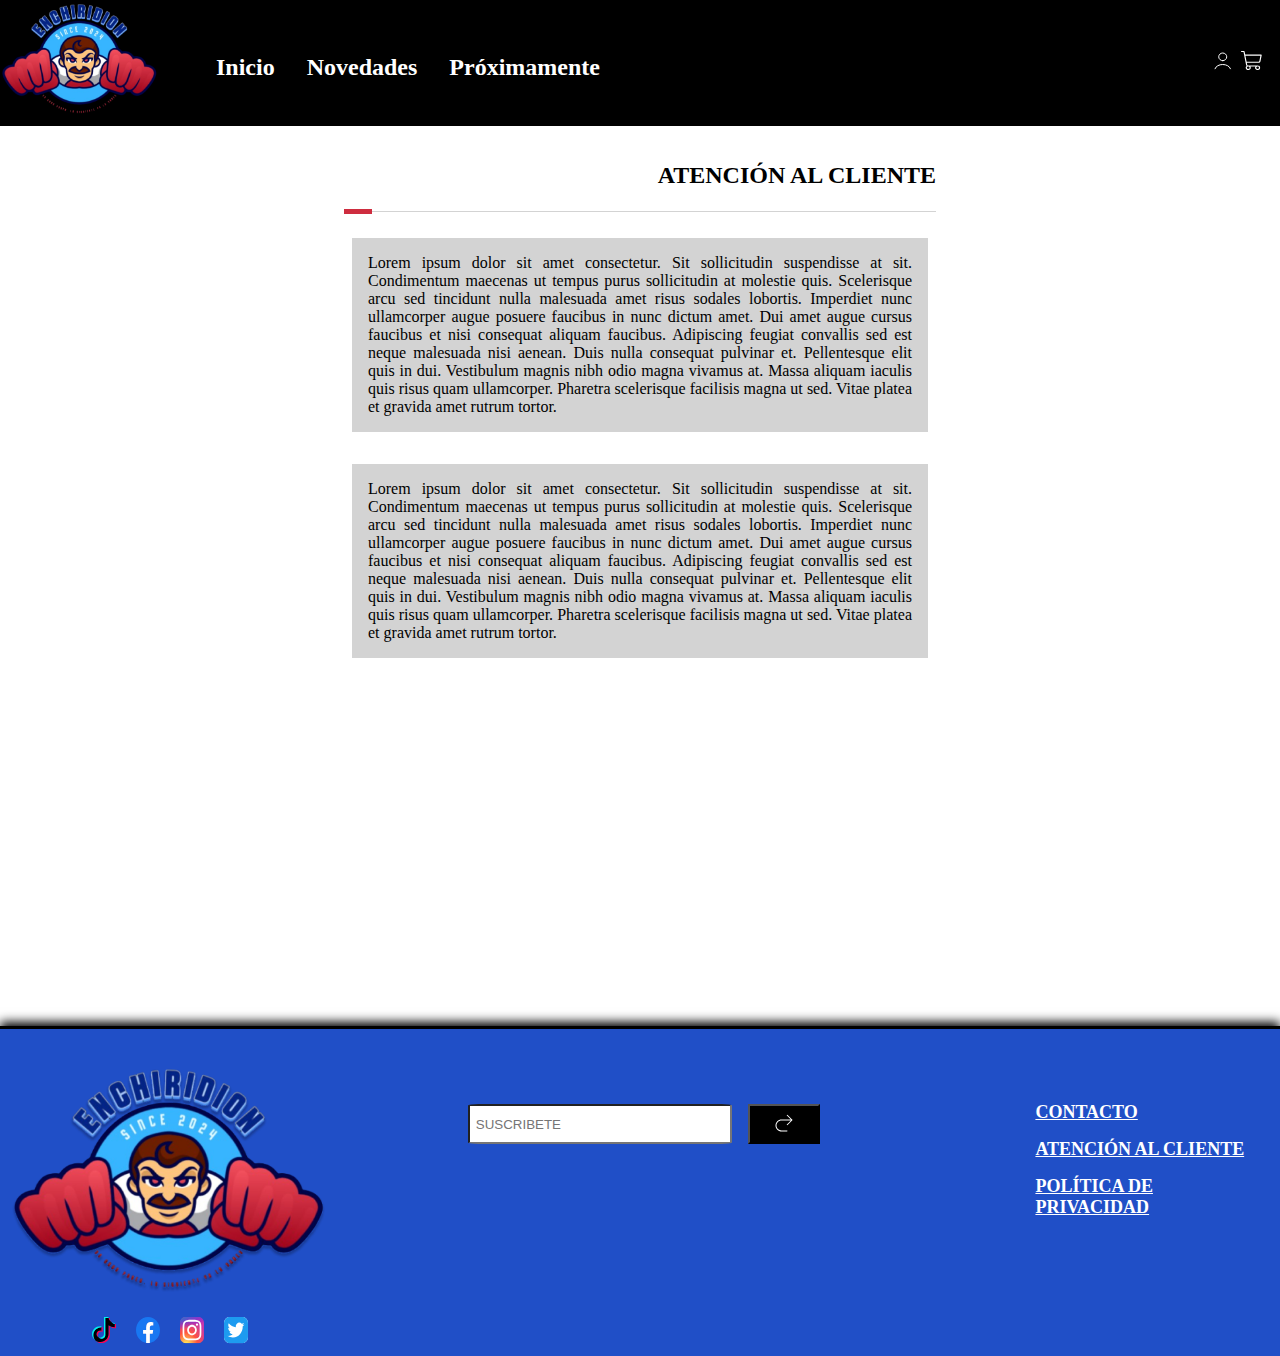
<file: src/AC.html>
<!DOCTYPE html>
<html lang="es">

<head>
    <meta charset="UTF-8">
    <meta name="viewport" content="width=device-width, initial-scale=1.0">
    <title>Enchiridion</title>
    <link rel="shortcut icon" href="../imagenes/logo.png">
    <link rel="stylesheet" href="../css/estilos.css">
</head>

<body>
    <div>
        <header id="contCabecera">
            <nav class="menu">
                <label for="cb">
                    <img src="../iconos/menu.svg" alt="menuHamburguesa">
                </label>
                <input type="checkbox" id="cb">
                <ul>
                    <li><a href="../index.html">Inicio</a></li>
                    <li><a href="../src/novedades.html">Novedades</a></li>
                    <li><a href="../src/proximamente.html">Próximamente</a></li>
                    <li>
                        <label for="cb2" class="subMenu">
                            Categorias
                            <img src="../iconos/flechaBajo.svg" alt="flechaAbajo">
                        </label>
                        <input type="checkbox" id="cb2">
                        <ul>
                            <li><a href="#">AMERICANO</a></li>
                            <li><a href="#">EUROPEO</a></li>
                            <li><a href="#">ESPAÑOL</a></li>
                        </ul>
                    </li>
                </ul>
            </nav>
            <picture>
                <img src="../imagenes/logo.png" alt="logo">
            </picture>
            <div>
                <div>
                    <a href="../src/user.html">
                        <img src="../iconos/user.svg" alt="usuario">
                    </a>
                    <a href="../src/carrito.html">
                        <img src="../iconos/carrito.svg" alt="carrito">
                    </a>
                </div>
            </div>
        </header>
        <main>
            <section id="sec">
                <div class="contenedor">
                    <div>
                        <h2 class="titulo tituloDer">ATENCIÓN AL CLIENTE</h2>
                    </div>
                    <div>
                        <p class="rojo"></p>
                        <p class="gris"></p>
                    </div>
                </div>
                <div class="descrip gris">
                    Lorem ipsum dolor sit amet consectetur.
                    Sit sollicitudin suspendisse at sit. Condimentum maecenas
                    ut tempus purus sollicitudin at molestie quis. Scelerisque
                    arcu sed tincidunt nulla malesuada amet risus sodales lobortis.
                    Imperdiet nunc ullamcorper augue posuere faucibus in nunc dictum
                    amet. Dui amet augue cursus faucibus et nisi consequat aliquam faucibus.
                    Adipiscing feugiat convallis sed est neque malesuada nisi aenean. Duis
                    nulla consequat
                    pulvinar et. Pellentesque elit quis in dui. Vestibulum
                    magnis nibh odio magna vivamus at. Massa aliquam iaculis
                    quis risus quam ullamcorper. Pharetra scelerisque facilisis
                    magna ut sed. Vitae platea et gravida amet rutrum tortor.
                </div>
                <div class="descrip gris">
                    Lorem ipsum dolor sit amet consectetur.
                    Sit sollicitudin suspendisse at sit. Condimentum maecenas
                    ut tempus purus sollicitudin at molestie quis. Scelerisque
                    arcu sed tincidunt nulla malesuada amet risus sodales lobortis.
                    Imperdiet nunc ullamcorper augue posuere faucibus in nunc dictum
                    amet. Dui amet augue cursus faucibus et nisi consequat aliquam faucibus.
                    Adipiscing feugiat convallis sed est neque malesuada nisi aenean. Duis
                    nulla consequat
                    pulvinar et. Pellentesque elit quis in dui. Vestibulum
                    magnis nibh odio magna vivamus at. Massa aliquam iaculis
                    quis risus quam ullamcorper. Pharetra scelerisque facilisis
                    magna ut sed. Vitae platea et gravida amet rutrum tortor.
                </div>
            </section>          
        </main>
        <footer id="contPie">
            <div class="blockNoti">
                <input type="text" id="notifi" name="notifi" placeholder=" SUSCRIBETE">
                <button type="submit" name="btnAtras"><img src="../iconos/flechaAtras.svg" alt="logo"></button>
            </div>
            <p>
                <a href="../src/QS.html">CONTACTO</a>
                <a href="../src/AC.html">ATENCIÓN AL CLIENTE</a>
                <a href="../src/PP.html">POLÍTICA DE PRIVACIDAD</a>
            </p>
            <div class="redesSocial">
                <picture class="logo">
                    <img src="../imagenes/logo.png" alt="logo">
                </picture>
                <div>
                    <picture>
                        <img src="../imagenes/RS/logos_tiktok-icon.svg" alt="tiktok">
                        <img src="../imagenes/RS/logos_facebook.svg" alt="facebook">
                        <img src="../imagenes/RS/skill-icons_instagram.svg" alt="instagram">
                        <img src="../imagenes/RS/skill-icons_twitter.svg" alt="twitter">
                    </picture>
                </div>
            </div>
        </footer>
    </div>
</body>

</html>
</file>
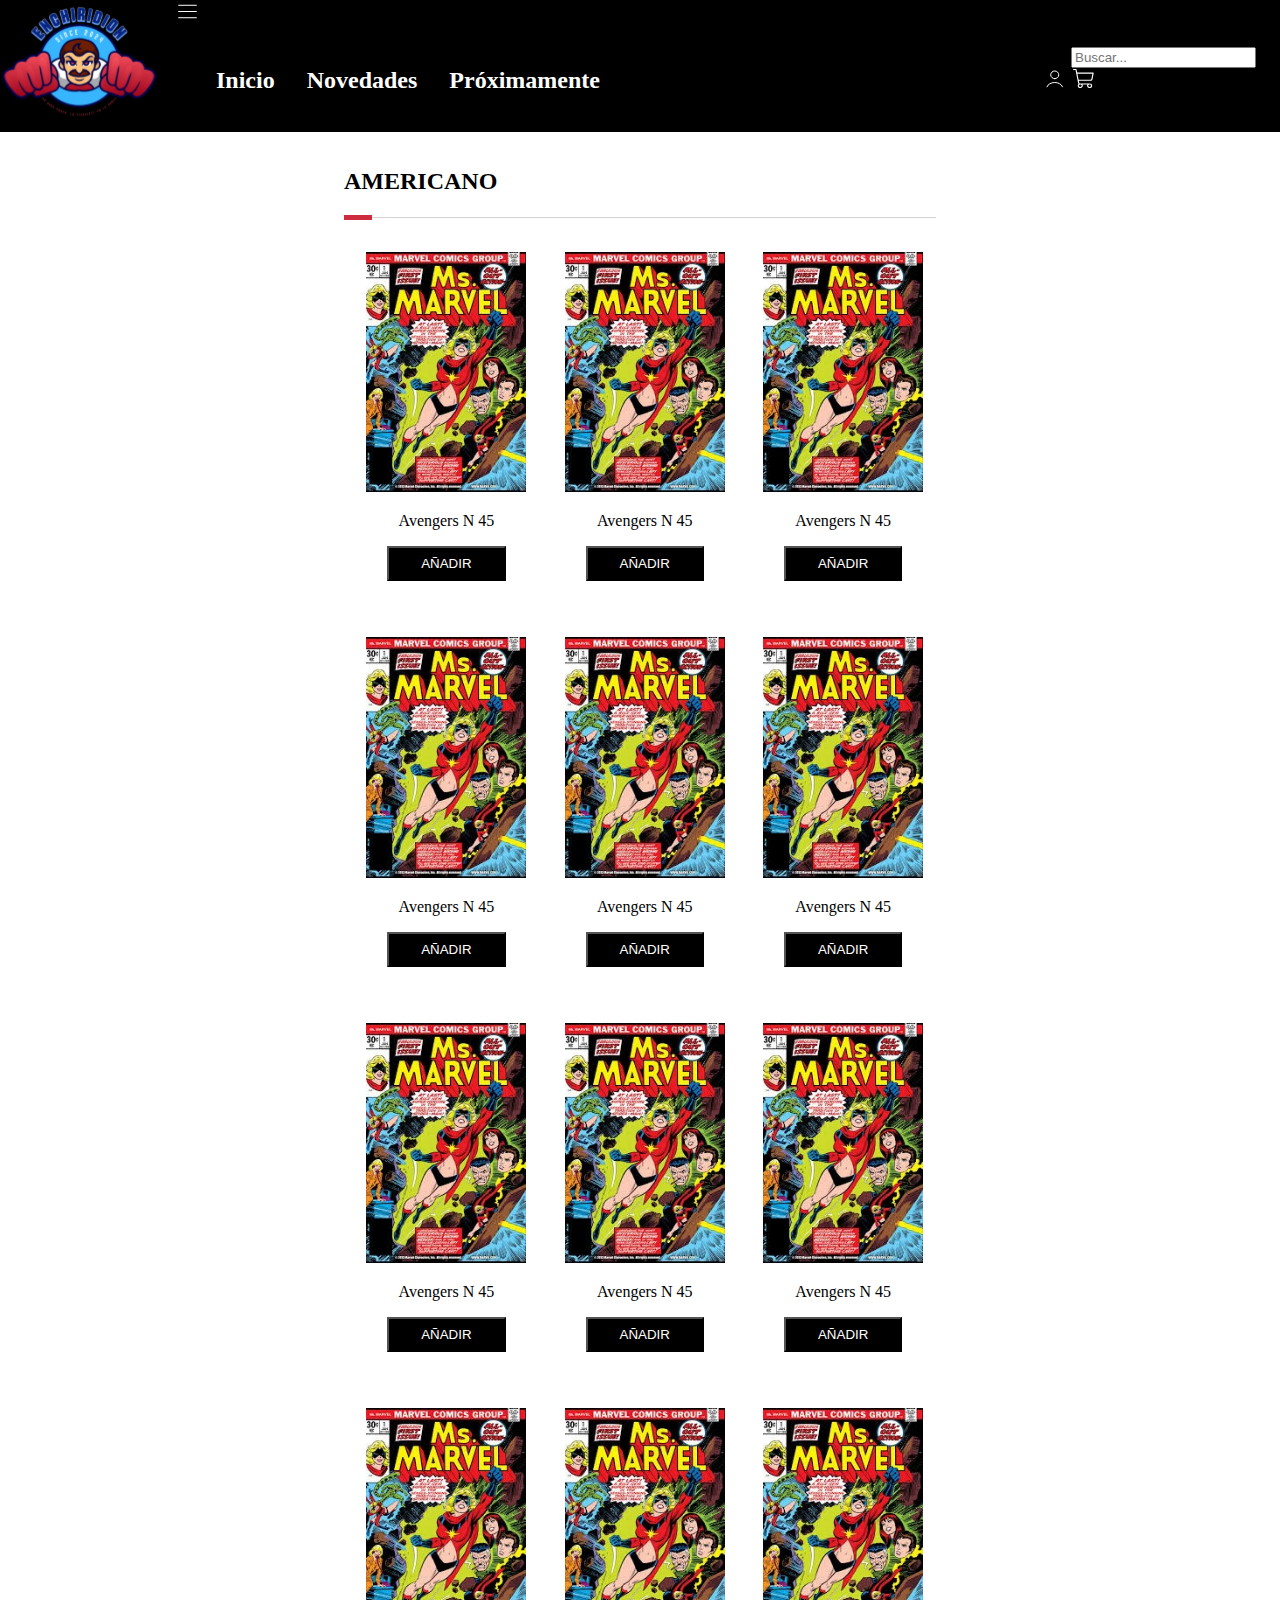
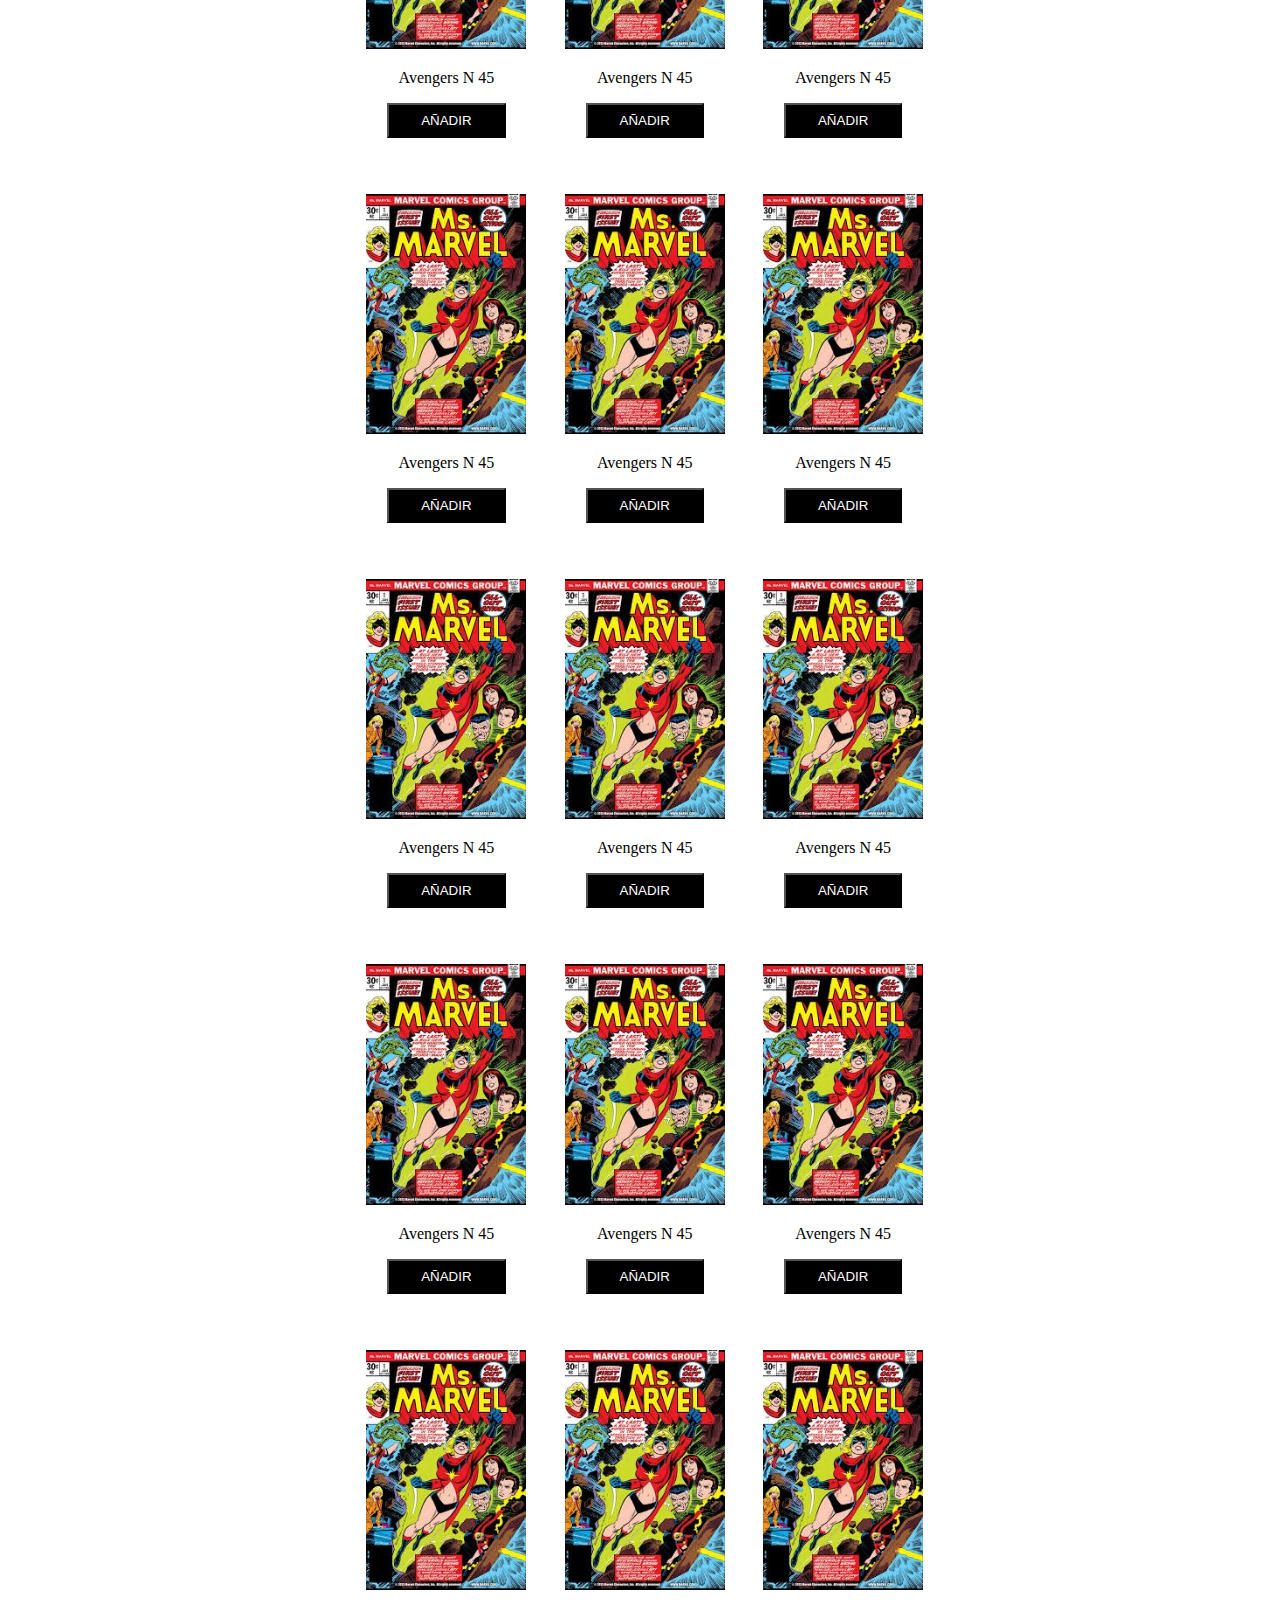
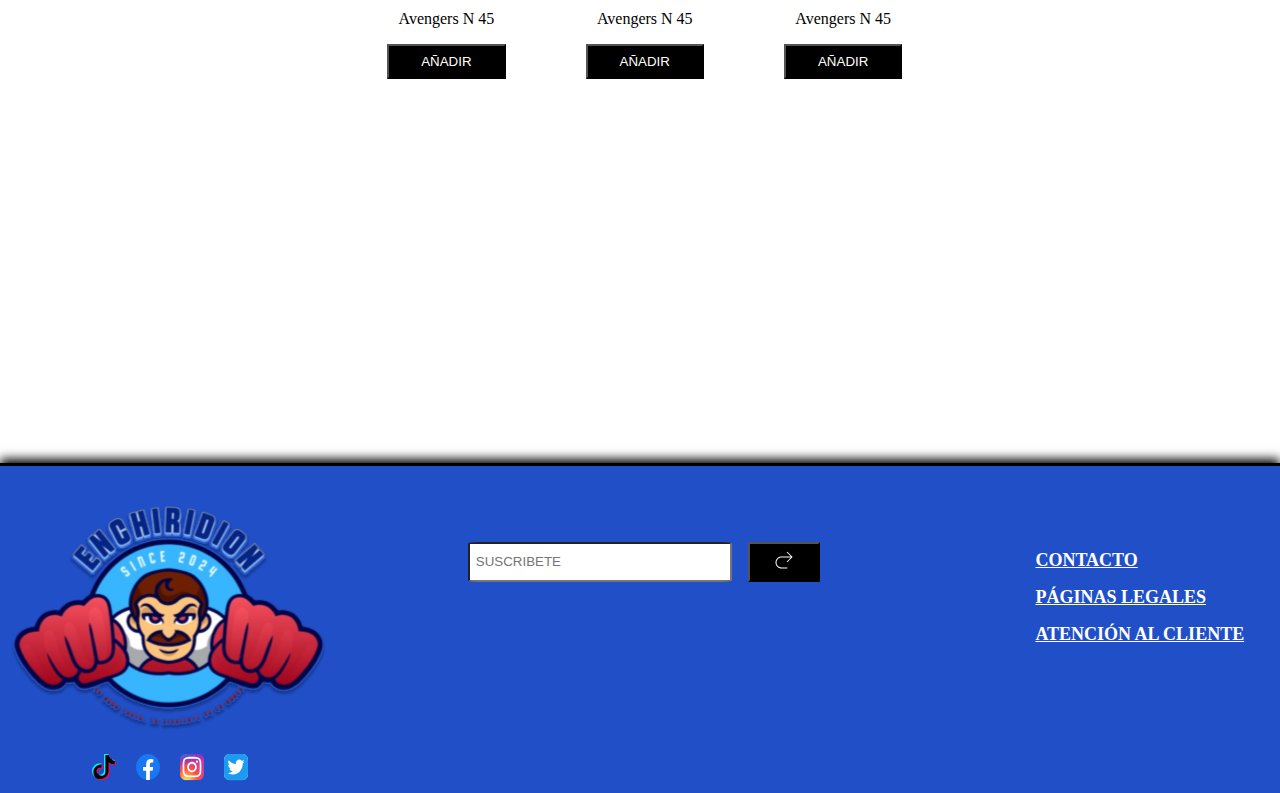
<file: src/americano.html>
<!DOCTYPE html>
<html lang="es">

<head>
    <meta charset="UTF-8">
    <meta name="viewport" content="width=device-width, initial-scale=1.0">
    <title>Enchiridion</title>
    <link rel="shortcut icon" href="../imagenes/logo.svg">
    <link rel="stylesheet" href="../css/estilos.css">
    <script src="../js/jquery-3.7.1.min.js"></script>
    <script src="../js/jquery.animate-colors-min.js"></script>
    <script src="../js/script.js"></script>
</head>

<body>
    <div>
        <header id="contCabecera">
            <nav class="menu">
                <div class="btnMenu">
                    <img src="../iconos/menu.svg" alt="menuHamburguesa">
                </div>
                <ul class="mainMenu">
                    <li><a href="../index.html">Inicio</a></li>
                    <li><a href="../src/novedades.html">Novedades</a></li>
                    <li><a href="../src/proximamente.html">Próximamente</a></li>
                    <li>
                        <div class="subMenu">
                            Categorías
                            <img src="../iconos/flechaBajo.svg" alt="flechaAbajo">
                        </div>
                        <ul class="subMenuItems">
                            <li><a href="../src/americano.html">AMERICANO</a></li>
                            <li><a href="../src/europeo.html">EUROPEO</a></li>
                            <li><a href="../src/espaniol.html">ESPAÑOL</a></li>
                        </ul>
                    </li>
                </ul>
            </nav>
            <picture>
                <img src="../imagenes/logo.svg" alt="logo">
            </picture>
            <div>
                <div>
                    <div id="buscadorContainer">
                        <img src="../iconos/lupa.svg" alt="buscador" title="buscador">
                        <input type="text" placeholder="Buscar..." id="buscador-input">
                    </div>
                    <a href="../src/user.html">
                        <img src="../iconos/user.svg" alt="usuario">
                    </a>
                    <a href="../src/carrito.html">
                        <img src="../iconos/carrito.svg" alt="carrito">
                    </a>
                </div>
            </div>
        </header>
        <main>
            <section id="sec">
                <div class="contenedor">
                    <div>
                        <h2 class="titulo">AMERICANO</h2>
                    </div>
                    <div>
                        <p class="rojo"></p>
                        <p class="gris"></p>
                    </div>
                </div>
                <article class="itemSec">
                    <picture>
                        <a href="../src/prod.html"><img src="../imagenes/c5.webp" alt="comics"></a>
                    </picture>
                    <p>Avengers N 45</p>
                    <button type="submit">AÑADIR</button>
                </article>
                <article class="itemSec">
                    <picture>
                        <a href="../src/prod.html"><img src="../imagenes/c5.webp" alt="comics"></a>
                    </picture>
                    <p>Avengers N 45</p>
                    <button type="submit">AÑADIR</button>
                </article>
                <article class="itemSec">
                    <picture>
                        <a href="../src/prod.html"><img src="../imagenes/c5.webp" alt="comics"></a>
                    </picture>
                    <p>Avengers N 45</p>
                    <button type="submit">AÑADIR</button>
                </article>
                <article class="itemSec">
                    <picture>
                        <a href="../src/prod.html"><img src="../imagenes/c5.webp" alt="comics"></a>
                    </picture>
                    <p>Avengers N 45</p>
                    <button type="submit">AÑADIR</button>
                </article>
                <article class="itemSec">
                    <picture>
                        <a href="../src/prod.html"><img src="../imagenes/c5.webp" alt="comics"></a>
                    </picture>
                    <p>Avengers N 45</p>
                    <button type="submit">AÑADIR</button>
                </article>
                <article class="itemSec">
                    <picture>
                        <a href="../src/prod.html"><img src="../imagenes/c5.webp" alt="comics"></a>
                    </picture>
                    <p>Avengers N 45</p>
                    <button type="submit">AÑADIR</button>
                </article>
                <article class="itemSec">
                    <picture>
                        <a href="../src/prod.html"><img src="../imagenes/c5.webp" alt="comics"></a>
                    </picture>
                    <p>Avengers N 45</p>
                    <button type="submit">AÑADIR</button>
                </article>
                <article class="itemSec">
                    <picture>
                        <a href="../src/prod.html"><img src="../imagenes/c5.webp" alt="comics"></a>
                    </picture>
                    <p>Avengers N 45</p>
                    <button type="submit">AÑADIR</button>
                </article>
                <article class="itemSec">
                    <picture>
                        <a href="../src/prod.html"><img src="../imagenes/c5.webp" alt="comics"></a>
                    </picture>
                    <p>Avengers N 45</p>
                    <button type="submit">AÑADIR</button>
                </article>
                <article class="itemSec">
                    <picture>
                        <a href="../src/prod.html"><img src="../imagenes/c5.webp" alt="comics"></a>
                    </picture>
                    <p>Avengers N 45</p>
                    <button type="submit">AÑADIR</button>
                </article>
                <article class="itemSec">
                    <picture>
                        <a href="../src/prod.html"><img src="../imagenes/c5.webp" alt="comics"></a>
                    </picture>
                    <p>Avengers N 45</p>
                    <button type="submit">AÑADIR</button>
                </article>
                <article class="itemSec">
                    <picture>
                        <a href="../src/prod.html"><img src="../imagenes/c5.webp" alt="comics"></a>
                    </picture>
                    <p>Avengers N 45</p>
                    <button type="submit">AÑADIR</button>
                </article>
                <article class="itemSec">
                    <picture>
                        <a href="../src/prod.html"><img src="../imagenes/c5.webp" alt="comics"></a>
                    </picture>
                    <p>Avengers N 45</p>
                    <button type="submit">AÑADIR</button>
                </article>
                <article class="itemSec">
                    <picture>
                        <a href="../src/prod.html"><img src="../imagenes/c5.webp" alt="comics"></a>
                    </picture>
                    <p>Avengers N 45</p>
                    <button type="submit">AÑADIR</button>
                </article>
                <article class="itemSec">
                    <picture>
                        <a href="../src/prod.html"><img src="../imagenes/c5.webp" alt="comics"></a>
                    </picture>
                    <p>Avengers N 45</p>
                    <button type="submit">AÑADIR</button>
                </article>
                <article class="itemSec">
                    <picture>
                        <a href="../src/prod.html"><img src="../imagenes/c5.webp" alt="comics"></a>
                    </picture>
                    <p>Avengers N 45</p>
                    <button type="submit">AÑADIR</button>
                </article>
                <article class="itemSec">
                    <picture>
                        <a href="../src/prod.html"><img src="../imagenes/c5.webp" alt="comics"></a>
                    </picture>
                    <p>Avengers N 45</p>
                    <button type="submit">AÑADIR</button>
                </article>
                <article class="itemSec">
                    <picture>
                        <a href="../src/prod.html"><img src="../imagenes/c5.webp" alt="comics"></a>
                    </picture>
                    <p>Avengers N 45</p>
                    <button type="submit">AÑADIR</button>
                </article>
                <article class="itemSec">
                    <picture>
                        <a href="../src/prod.html"><img src="../imagenes/c5.webp" alt="comics"></a>
                    </picture>
                    <p>Avengers N 45</p>
                    <button type="submit">AÑADIR</button>
                </article>
                <article class="itemSec">
                    <picture>
                        <a href="../src/prod.html"><img src="../imagenes/c5.webp" alt="comics"></a>
                    </picture>
                    <p>Avengers N 45</p>
                    <button type="submit">AÑADIR</button>
                </article>
                <article class="itemSec">
                    <picture>
                        <a href="../src/prod.html"><img src="../imagenes/c5.webp" alt="comics"></a>
                    </picture>
                    <p>Avengers N 45</p>
                    <button type="submit">AÑADIR</button>
                </article>
                <article class="itemSec">
                    <picture>
                        <a href="../src/prod.html"><img src="../imagenes/c5.webp" alt="comics"></a>
                    </picture>
                    <p>Avengers N 45</p>
                    <button type="submit">AÑADIR</button>
                </article>
                <article class="itemSec">
                    <picture>
                        <a href="../src/prod.html"><img src="../imagenes/c5.webp" alt="comics"></a>
                    </picture>
                    <p>Avengers N 45</p>
                    <button type="submit">AÑADIR</button>
                </article>
                <article class="itemSec">
                    <picture>
                        <a href="../src/prod.html"><img src="../imagenes/c5.webp" alt="comics"></a>
                    </picture>
                    <p>Avengers N 45</p>
                    <button type="submit">AÑADIR</button>
                </article>
            </section>
        </main>
        <footer id="contPie">
            <div class="blockNoti">
                <input type="text" id="notifi" name="notifi" placeholder=" SUSCRIBETE">
                <button type="submit" name="btnAtras"><img src="../iconos/flechaAtras.svg" alt="logo"></button>
            </div>
            <p>
                <a href="../src/QS.html">CONTACTO</a>
                <a href="../src/PP.html">PÁGINAS LEGALES</a>
                <a href="../src/AC.html">ATENCIÓN AL CLIENTE</a>
            </p>
            <div class="redesSocial">
                <picture class="logo">
                    <img src="../imagenes/logo.svg" alt="logo">
                </picture>
                <div>
                    <picture>
                        <img src="../imagenes/RS/logos_tiktok-icon.svg" alt="tiktok">
                        <img src="../imagenes/RS/logos_facebook.svg" alt="facebook">
                        <img src="../imagenes/RS/skill-icons_instagram.svg" alt="instagram">
                        <img src="../imagenes/RS/skill-icons_twitter.svg" alt="twitter">
                    </picture>
                </div>
            </div>
        </footer>
    </div>
    <div id="volverarriba"><a href="#top"><img src="../iconos/flechaArriba.svg" alt="flechaArriba"></a></div>
</body>

</html>
</file>
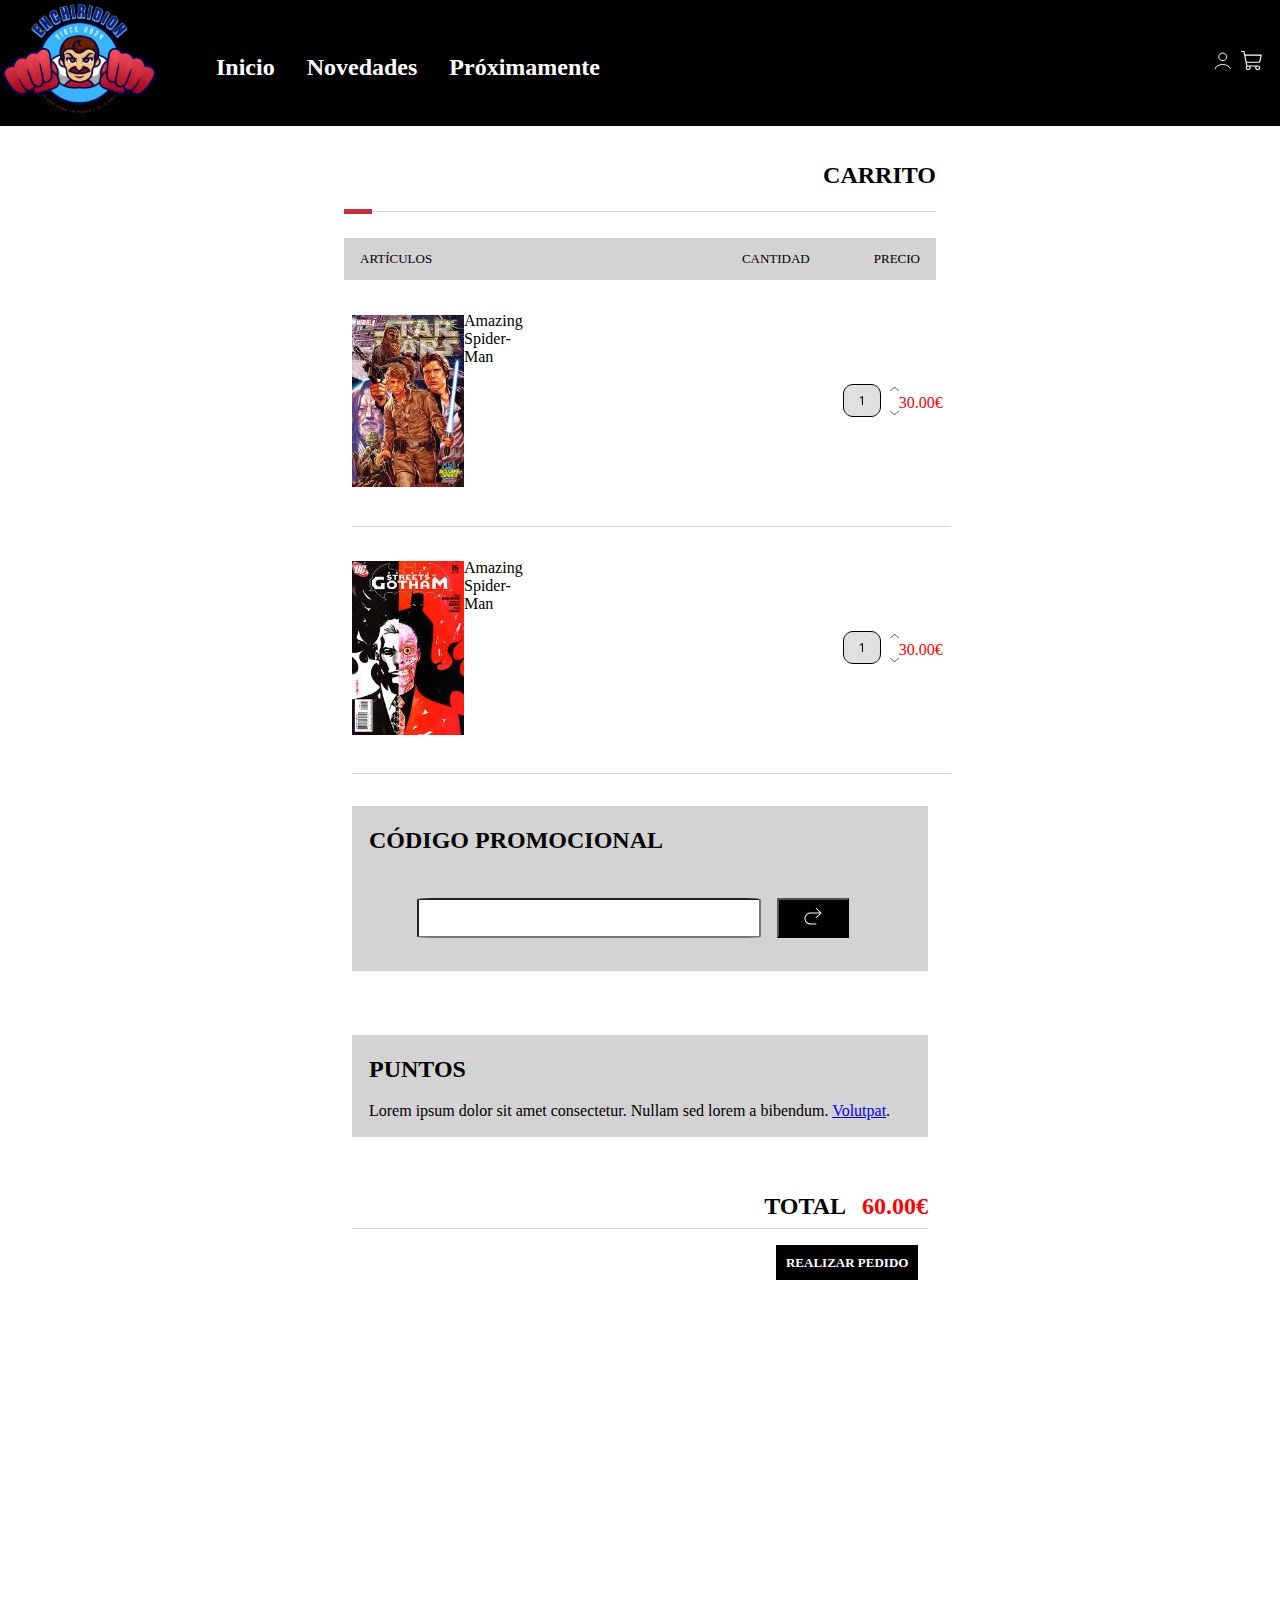
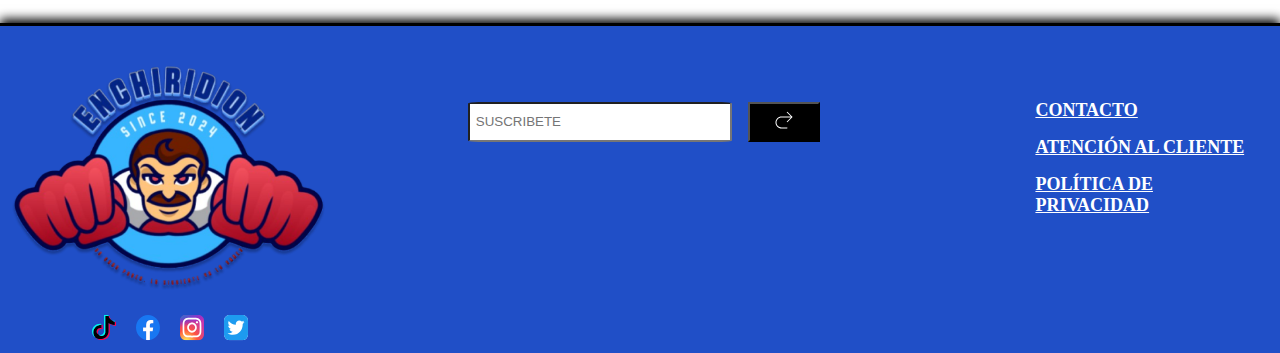
<file: src/carrito.html>
<!DOCTYPE html>
<html lang="es">

<head>
    <meta charset="UTF-8">
    <meta name="viewport" content="width=device-width, initial-scale=1.0">
    <title>Enchiridion</title>
    <link rel="shortcut icon" href="../imagenes/logo.png">
    <link rel="stylesheet" href="../css/estilos.css">
    <script src="../js/jquery-3.7.1.min.js"></script>
    <script src="../js/jquery.animate-colors-min.js"></script>
    <script src="../js/script.js"></script>
</head>

<body>
    <div>
        <header id="contCabecera">
            <nav class="menu">
                <label for="cb">
                    <img src="../iconos/menu.svg" alt="menuHamburguesa">
                </label>
                <input type="checkbox" id="cb">
                <ul>
                    <li><a href="../index.html">Inicio</a></li>
                    <li><a href="../src/novedades.html">Novedades</a></li>
                    <li><a href="../src/proximamente.html">Próximamente</a></li>
                    <li>
                        <label for="cb2" class="subMenu">
                            Categorias
                            <img src="../iconos/flechaBajo.svg" alt="flechaAbajo">
                        </label>
                        <input type="checkbox" id="cb2">
                        <ul>
                            <li><a href="#">AMERICANO</a></li>
                            <li><a href="#">EUROPEO</a></li>
                            <li><a href="#">ESPAÑOL</a></li>
                        </ul>
                    </li>
                </ul>
            </nav>
            <picture>
                <img src="../imagenes/logo.png" alt="logo">
            </picture>
            <div>
                <div>
                    <a href="../src/user.html">
                        <img src="../iconos/user.svg" alt="usuario">
                    </a>
                    <a href="../src/carrito.html">
                        <img src="../iconos/carrito.svg" alt="carrito">
                    </a>
                </div>
            </div>
        </header>
        <main>
            <section id="sec">
                <div class="contenedor">
                    <div>
                        <h2 class="titulo tituloDer">CARRITO</h2>
                    </div>
                    <div>
                        <p class="rojo"></p>
                        <p class="gris"></p>
                    </div>
                </div>
                <div class="contOpcCarr">
                    <div>
                        ARTÍCULOS
                    </div>
                    <div>
                        <p>CANTIDAD</p>
                        <p>PRECIO</p>
                    </div>
                </div>
                <article class="artCarr">
                    <picture class="imgArtCarr">
                        <img src="../imagenes/c9.webp" alt="comics">
                    </picture>
                    <p class="tituloArtCarr">
                        Amazing Spider-Man
                    </p>
                    <picture class="spinner">
                        <img src="../iconos/spinner.svg" alt="spinner">
                    </picture>
                    <p class="precio">30.00€</p>
                </article>
                <article class="artCarr">
                    <picture class="imgArtCarr">
                        <img src="../imagenes/c12.webp" alt="comics">
                    </picture>
                    <p class="tituloArtCarr">
                        Amazing Spider-Man
                    </p>
                    <picture class="spinner">
                        <img src="../iconos/spinner.svg" alt="spinner">
                    </picture>
                    <p class="precio">30.00€</p>
                </article>
                <div class="secCodPromo">
                    <h2>CÓDIGO PROMOCIONAL</h2>
                    <div class="blockNoti">
                        <input type="text" id="notifi" name="notifi">
                        <button type="submit" name="btnAtras"><img src="../iconos/flechaAtras.svg" alt="logo"></button>
                    </div>
                </div>
                <div class="secCodPromo">
                    <h2>PUNTOS</h2>
                    <p>
                        Lorem ipsum dolor sit amet consectetur.
                        Nullam sed lorem a bibendum. <span>Volutpat</span>.
                    </p>
                </div>
                <div class="totalPedido">
                    <p>TOTAL<span>60.00€</span></p>
                    <a href="../src/compra.html">REALIZAR PEDIDO</a>
                </div>
            </section>          
        </main>
        <footer id="contPie">
            <div class="blockNoti">
                <input type="text" id="notifi" name="notifi" placeholder=" SUSCRIBETE">
                <button type="submit" name="btnAtras"><img src="../iconos/flechaAtras.svg" alt="logo"></button>
            </div>
            <p>
                <a href="../src/QS.html">CONTACTO</a>
                <a href="../src/AC.html">ATENCIÓN AL CLIENTE</a>
                <a href="../src/PP.html">POLÍTICA DE PRIVACIDAD</a>
            </p>
            <div class="redesSocial">
                <picture class="logo">
                    <img src="../imagenes/logo.png" alt="logo">
                </picture>
                <div>
                    <picture>
                        <img src="../imagenes/RS/logos_tiktok-icon.svg" alt="tiktok">
                        <img src="../imagenes/RS/logos_facebook.svg" alt="facebook">
                        <img src="../imagenes/RS/skill-icons_instagram.svg" alt="instagram">
                        <img src="../imagenes/RS/skill-icons_twitter.svg" alt="twitter">
                    </picture>
                </div>
            </div>
        </footer>
    </div>
    <div id="volverarriba"><a href="#top"><img src="../iconos/flechaArriba.svg" alt="flechaArriba"></a></div>
</body>

</html>
</file>
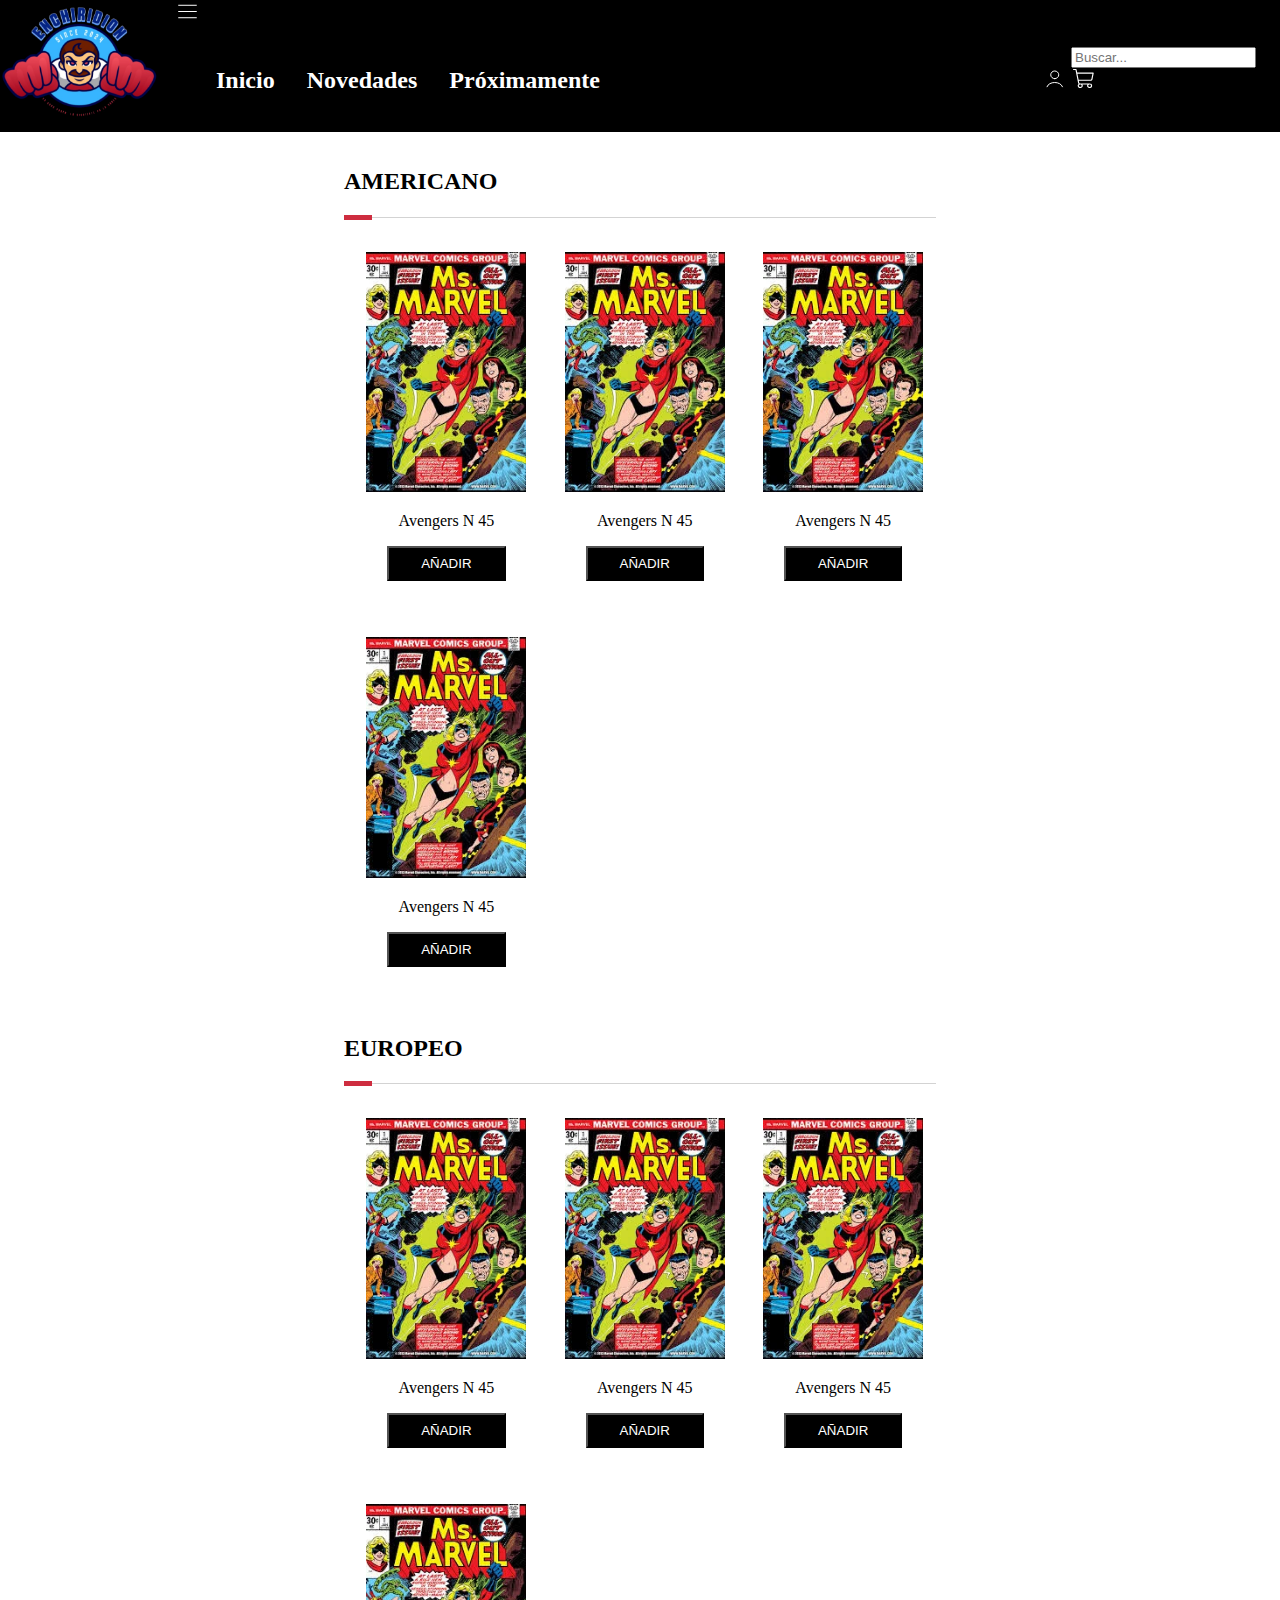
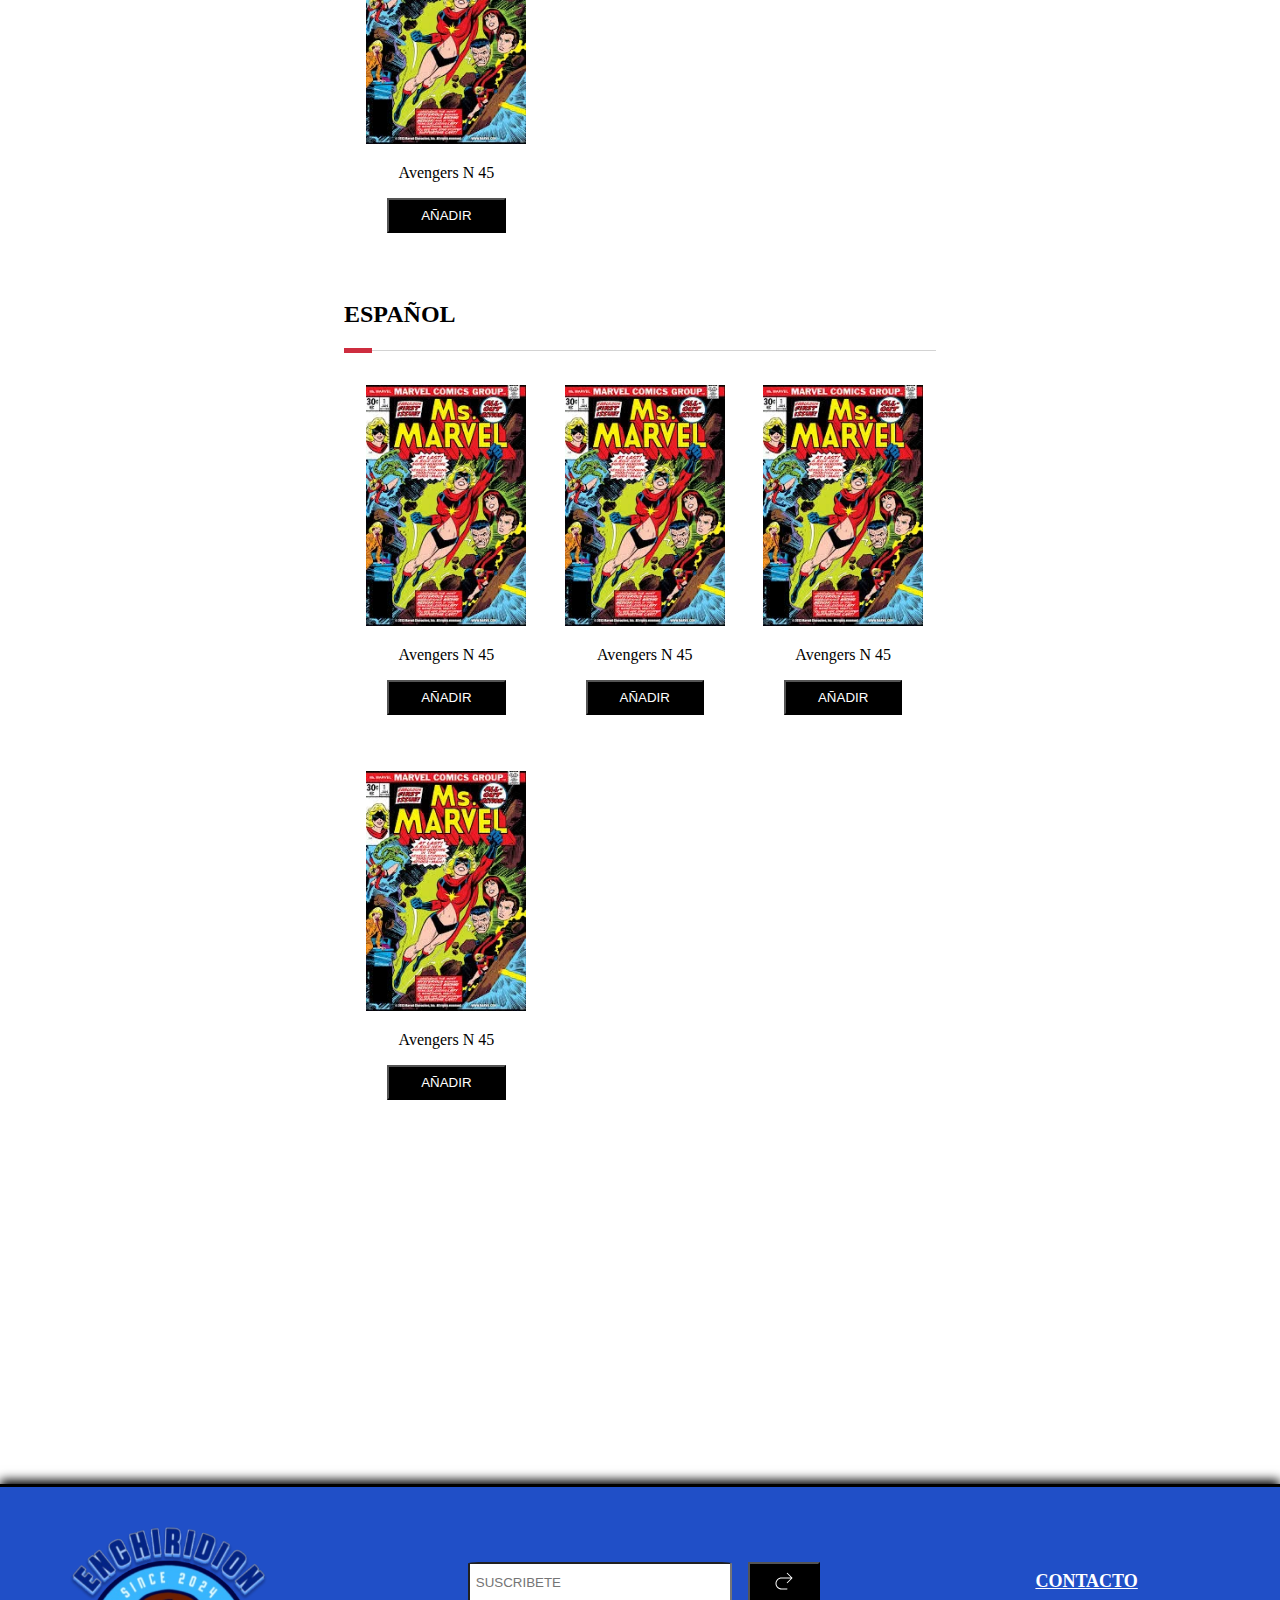
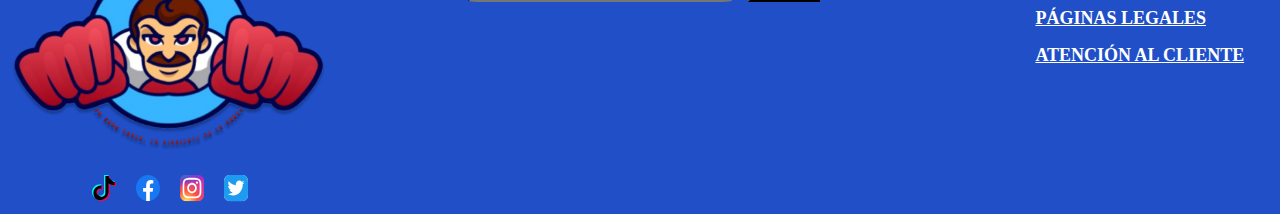
<file: src/categoria.html>
<!DOCTYPE html>
<html lang="es">

<head>
    <meta charset="UTF-8">
    <meta name="viewport" content="width=device-width, initial-scale=1.0">
    <title>Enchiridion</title>
    <link rel="shortcut icon" href="../imagenes/logo.png">
    <link rel="stylesheet" href="../css/estilos.css">
    <script src="../js/jquery-3.7.1.min.js"></script>
    <script src="../js/jquery.animate-colors-min.js"></script>
    <script src="../js/script.js"></script>
</head>

<body>
    <div>
        <header id="contCabecera">
            <nav class="menu">
                <div class="btnMenu">
                    <img src="../iconos/menu.svg" alt="menuHamburguesa">
                </div>
                <ul class="mainMenu">
                    <li><a href="../index.html">Inicio</a></li>
                    <li><a href="../src/novedades.html">Novedades</a></li>
                    <li><a href="../src/proximamente.html">Próximamente</a></li>
                    <li>
                        <div class="subMenu">
                            Categorías
                            <img src="../iconos/flechaBajo.svg" alt="flechaAbajo">
                        </div>
                        <ul class="subMenuItems">
                            <li><a href="../src/americano.html">AMERICANO</a></li>
                            <li><a href="../src/europeo.html">EUROPEO</a></li>
                            <li><a href="../src/espaniol.html">ESPAÑOL</a></li>
                        </ul>
                    </li>
                </ul>
            </nav>
            <picture>
                <img src="../imagenes/logo.png" alt="logo">
            </picture>
            <div>
                <div>
                    <div id="buscadorContainer">
                        <img src="../iconos/lupa.svg" alt="buscador" title="buscador">
                        <input type="text" placeholder="Buscar..." id="buscador-input">
                    </div>
                    <a href="../src/user.html">
                        <img src="../iconos/user.svg" alt="usuario">
                    </a>
                    <a href="../src/carrito.html">
                        <img src="../iconos/carrito.svg" alt="carrito">
                    </a>
                </div>
            </div>
        </header>
        <main>
            <section id="sec">
                <div class="contenedor">
                    <div>
                        <h2 class="titulo">AMERICANO</h2>
                        <a href="../src/americano.html">Ver más ></a>
                    </div>
                    <div>
                        <p class="rojo"></p>
                        <p class="gris"></p>
                    </div>
                </div>
                <article class="itemSec">
                    <picture>
                        <a href="../src/prod.html"><img src="../imagenes/c5.webp" alt="comics"></a>
                    </picture>
                    <p>Avengers N 45</p>
                    <button type="submit">AÑADIR</button>
                </article>
                <article class="itemSec">
                    <picture>
                        <a href="../src/prod.html"><img src="../imagenes/c5.webp" alt="comics"></a>
                    </picture>
                    <p>Avengers N 45</p>
                    <button type="submit">AÑADIR</button>
                </article>
                <article class="itemSec">
                    <picture>
                        <a href="../src/prod.html"><img src="../imagenes/c5.webp" alt="comics"></a>
                    </picture>
                    <p>Avengers N 45</p>
                    <button type="submit">AÑADIR</button>
                </article>
                <article class="itemSec">
                    <picture>
                        <a href="../src/prod.html"><img src="../imagenes/c5.webp" alt="comics"></a>
                    </picture>
                    <p>Avengers N 45</p>
                    <button type="submit">AÑADIR</button>
                </article>
                <div class="contenedor">
                    <div>
                        <h2 class="titulo">EUROPEO</h2>
                        <a href="../src/europeo.html">Ver más ></a>
                    </div>
                    <div>
                        <p class="rojo"></p>
                        <p class="gris"></p>
                    </div>
                </div>
                <article class="itemSec">
                    <picture>
                        <a href="../src/prod.html"><img src="../imagenes/c5.webp" alt="comics"></a>
                    </picture>
                    <p>Avengers N 45</p>
                    <button type="submit">AÑADIR</button>
                </article>
                <article class="itemSec">
                    <picture>
                        <a href="../src/prod.html"><img src="../imagenes/c5.webp" alt="comics"></a>
                    </picture>
                    <p>Avengers N 45</p>
                    <button type="submit">AÑADIR</button>
                </article>
                <article class="itemSec">
                    <picture>
                        <a href="../src/prod.html"><img src="../imagenes/c5.webp" alt="comics"></a>
                    </picture>
                    <p>Avengers N 45</p>
                    <button type="submit">AÑADIR</button>
                </article>
                <article class="itemSec">
                    <picture>
                        <a href="../src/prod.html"><img src="../imagenes/c5.webp" alt="comics"></a>
                    </picture>
                    <p>Avengers N 45</p>
                    <button type="submit">AÑADIR</button>
                </article>
                <div class="contenedor">
                    <div>
                        <h2 class="titulo">ESPAÑOL</h2>
                        <a href="../src/espaniol.html">Ver más ></a>
                    </div>
                    <div>
                        <p class="rojo"></p>
                        <p class="gris"></p>
                    </div>
                </div>
                <article class="itemSec">
                    <picture>
                        <a href="../src/prod.html"><img src="../imagenes/c5.webp" alt="comics"></a>
                    </picture>
                    <p>Avengers N 45</p>
                    <button type="submit">AÑADIR</button>
                </article>
                <article class="itemSec">
                    <picture>
                        <a href="../src/prod.html"><img src="../imagenes/c5.webp" alt="comics"></a>
                    </picture>
                    <p>Avengers N 45</p>
                    <button type="submit">AÑADIR</button>
                </article>
                <article class="itemSec">
                    <picture>
                        <a href="../src/prod.html"><img src="../imagenes/c5.webp" alt="comics"></a>
                    </picture>
                    <p>Avengers N 45</p>
                    <button type="submit">AÑADIR</button>
                </article>
                <article class="itemSec">
                    <picture>
                        <a href="../src/prod.html"><img src="../imagenes/c5.webp" alt="comics"></a>
                    </picture>
                    <p>Avengers N 45</p>
                    <button type="submit">AÑADIR</button>
                </article>
            </section>
        </main>
        <footer id="contPie">
            <div class="blockNoti">
                <input type="text" id="notifi" name="notifi" placeholder=" SUSCRIBETE">
                <button type="submit" name="btnAtras"><img src="../iconos/flechaAtras.svg" alt="logo"></button>
                <section id="ubicacion">
                    <h2>Dónde encontrarnos</h2>
                    <div class="mapa-container">
                        <iframe
                            src="https://www.google.com/maps/embed?pb=!1m18!1m12!1m3!1d3171.1272020364954!2d-122.08424938498578!3d37.42199957982586!2m3!1f0!2f0!3f0!3m2!1i1024!2i768!4f13.1!3m3!1m2!1s0x808fb24e4710f73b%3A0x808fb24e4710f73b!2sGoogleplex!5e0!3m2!1ses-419!2ses!4v1700000000000"
                            referrerpolicy="no-referrer-when-downgrade">
                        </iframe>
                    </div>
                </section>
            </div>
            <p>
                <a href="../src/QS.html">CONTACTO</a>
                <a href="../src/PP.html">PÁGINAS LEGALES</a>
                <a href="../src/AC.html">ATENCIÓN AL CLIENTE</a>
            </p>
            <div class="redesSocial">
                <picture class="logo">
                    <img src="../imagenes/logo.png" alt="logo">
                </picture>
                <div>
                    <picture>
                        <img src="../imagenes/RS/logos_tiktok-icon.svg" alt="tiktok">
                        <img src="../imagenes/RS/logos_facebook.svg" alt="facebook">
                        <img src="../imagenes/RS/skill-icons_instagram.svg" alt="instagram">
                        <img src="../imagenes/RS/skill-icons_twitter.svg" alt="twitter">
                    </picture>
                </div>
            </div>
        </footer>
    </div>
    <div id="volverarriba"><a href="#top"><img src="../iconos/flechaArriba.svg" alt="flechaArriba"></a></div>
</body>

</html>
</file>
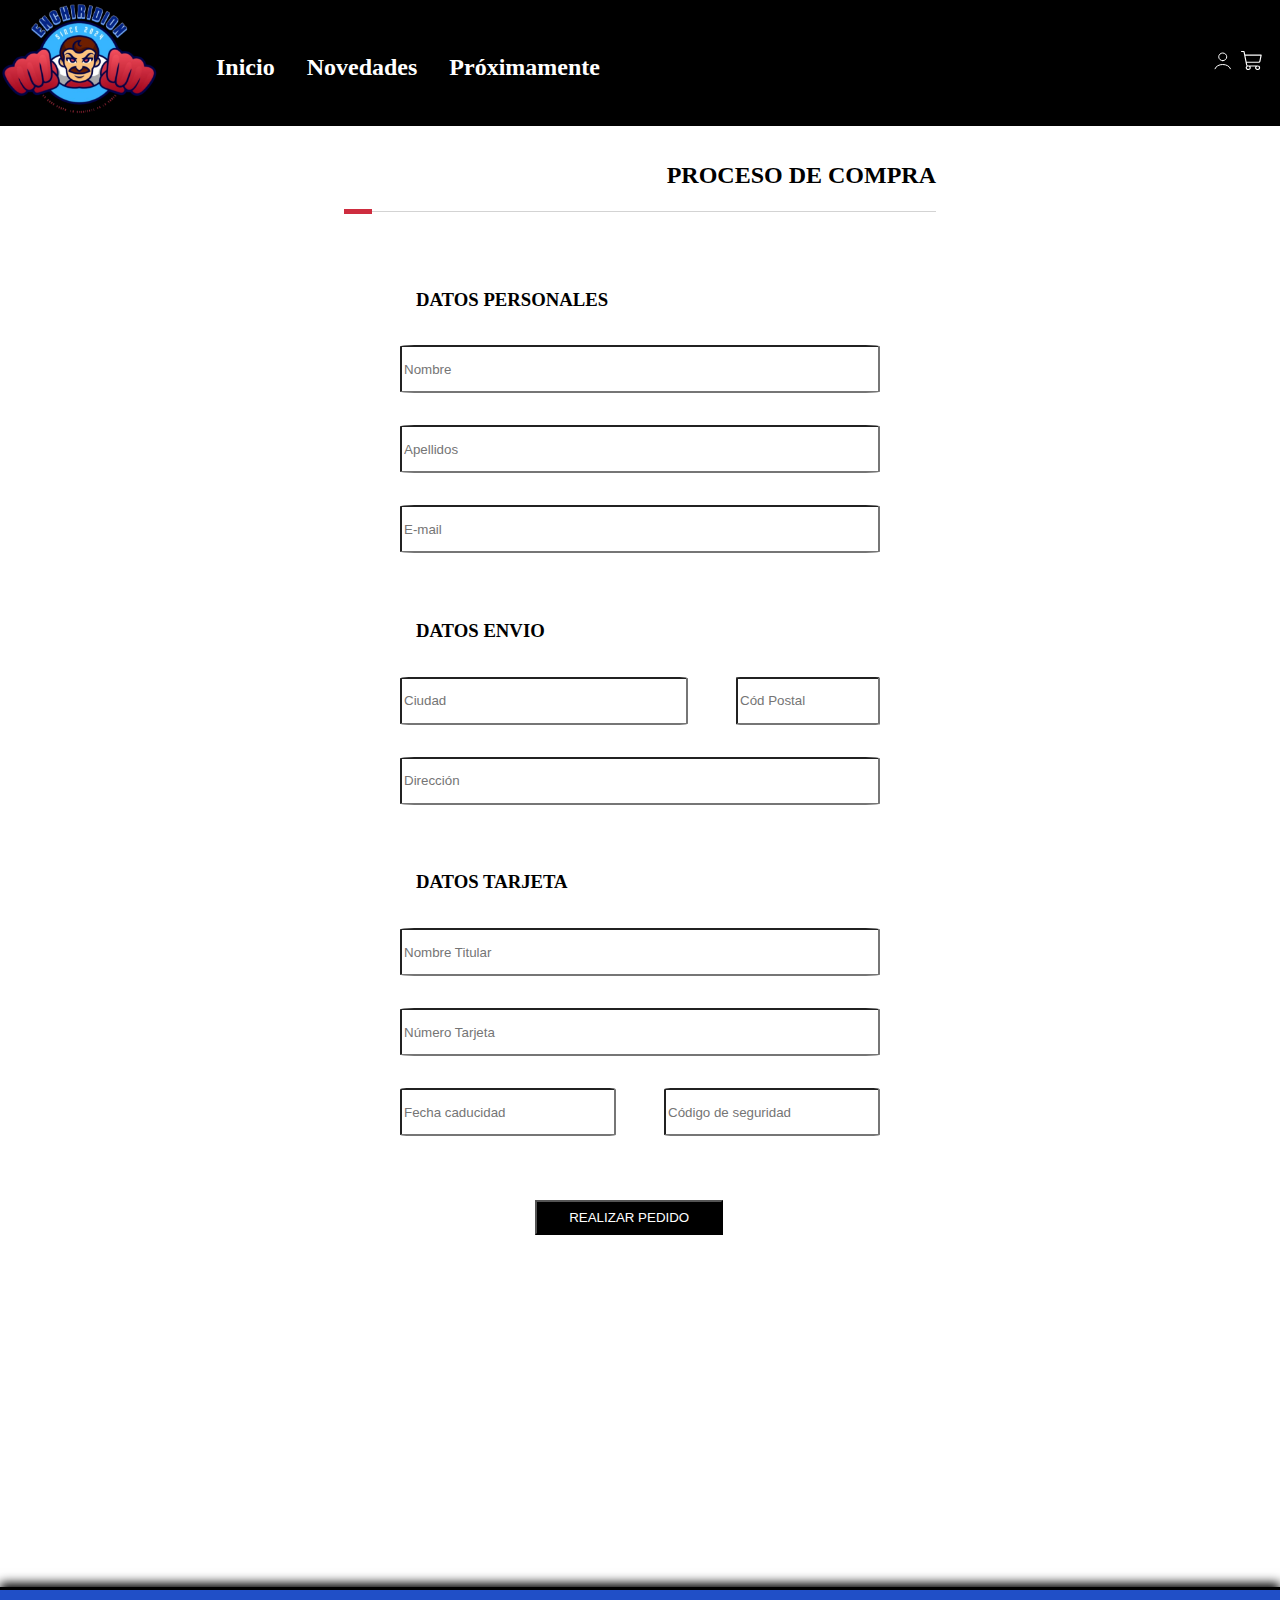
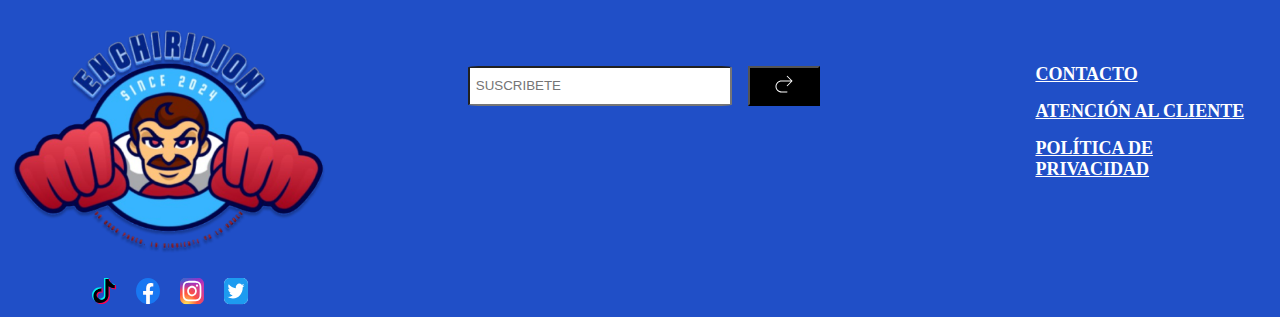
<file: src/compra.html>
<!DOCTYPE html>
<html lang="es">

<head>
    <meta charset="UTF-8">
    <meta name="viewport" content="width=device-width, initial-scale=1.0">
    <title>Enchiridion</title>
    <link rel="shortcut icon" href="../imagenes/logo.png">
    <link rel="stylesheet" href="../css/estilos.css">
    <script src="../js/jquery-3.7.1.min.js"></script>
    <script src="../js/jquery.animate-colors-min.js"></script>
    <script src="../js/script.js"></script>
</head>

<body>
    <div>
        <header id="contCabecera">
            <nav class="menu">
                <label for="cb">
                    <img src="../iconos/menu.svg" alt="menuHamburguesa">
                </label>
                <input type="checkbox" id="cb">
                <ul>
                    <li><a href="../index.html">Inicio</a></li>
                    <li><a href="../src/novedades.html">Novedades</a></li>
                    <li><a href="../src/proximamente.html">Próximamente</a></li>
                    <li>
                        <label for="cb2" class="subMenu">
                            Categorias
                            <img src="../iconos/flechaBajo.svg" alt="flechaAbajo">
                        </label>
                        <input type="checkbox" id="cb2">
                        <ul>
                            <li><a href="#">AMERICANO</a></li>
                            <li><a href="#">EUROPEO</a></li>
                            <li><a href="#">ESPAÑOL</a></li>
                        </ul>
                    </li>
                </ul>
            </nav>
            <picture>
                <img src="../imagenes/logo.png" alt="logo">
            </picture>
            <div>
                <div>
                    <a href="../src/user.html">
                        <img src="../iconos/user.svg" alt="usuario">
                    </a>
                    <a href="../src/carrito.html">
                        <img src="../iconos/carrito.svg" alt="carrito">
                    </a>
                </div>
            </div>
        </header>
        <main>
            <section id="sec">
                <div class="contenedor">
                    <div>
                        <h2 class="titulo tituloDer">PROCESO DE COMPRA</h2>
                    </div>
                    <div>
                        <p class="rojo"></p>
                        <p class="gris"></p>
                    </div>
                </div>
                <form action="user.php" method="POST">
                    <div class="contForm">
                        <div>
                            <h3>DATOS PERSONALES</h3>
                            <div>
                                <input type="text" id="nombre" name="nombre" placeholder="Nombre" required>
                            </div>
                            <div>
                                <input type="text" id="apellido" name="apellido" placeholder="Apellidos" required>
                            </div>
                            <div>
                                <input type="text" id="email" name="email" placeholder="E-mail" required>
                            </div>
                        </div>
                        <div>
                            <h3>DATOS ENVIO</h3>
                            <div class="form2">
                                <input type="text" id="ciudad" name="ciudad" placeholder="Ciudad" required>
                                <input type="text" id="cp" name="cp" placeholder="Cód Postal" required>
                            </div>
                            <div>
                                <input type="text" id="direc" name="direc" placeholder="Dirección" required>
                            </div>
                        </div>
                        <div>
                            <h3>DATOS TARJETA</h3>
                            <div>
                                <input type="text" id="nomTitu" name="nomTitu" placeholder="Nombre Titular" required>
                            </div>
                            <div>
                                <input type="text" id="numTar" name="numTar" placeholder="Número Tarjeta" required>
                            </div>
                            <div class="form2">
                                <input type="text" id="fc" name="fc" placeholder="Fecha caducidad" required>
                                <input type="text" id="cs" name="cs" placeholder="Código de seguridad" required>
                            </div>
                        </div>
                    </div>
                    <div class="btnComprar">
                        <button type="submit">REALIZAR PEDIDO</button>
                    </div>
                </form>
            </section>
        </main>
        <footer id="contPie">
            <div class="blockNoti">
                <input type="text" id="notifi" name="notifi" placeholder=" SUSCRIBETE">
                <button type="submit" name="btnAtras"><img src="../iconos/flechaAtras.svg" alt="logo"></button>
            </div>
            <p>
                <a href="../src/QS.html">CONTACTO</a>
                <a href="../src/AC.html">ATENCIÓN AL CLIENTE</a>
                <a href="../src/PP.html">POLÍTICA DE PRIVACIDAD</a>
            </p>
            <div class="redesSocial">
                <picture class="logo">
                    <img src="../imagenes/logo.png" alt="logo">
                </picture>
                <div>
                    <picture>
                        <img src="../imagenes/RS/logos_tiktok-icon.svg" alt="tiktok">
                        <img src="../imagenes/RS/logos_facebook.svg" alt="facebook">
                        <img src="../imagenes/RS/skill-icons_instagram.svg" alt="instagram">
                        <img src="../imagenes/RS/skill-icons_twitter.svg" alt="twitter">
                    </picture>
                </div>
            </div>
        </footer>
    </div>
    <div id="volverarriba"><a href="#top"><img src="../iconos/flechaArriba.svg" alt="flechaArriba"></a></div>
</body>

</html>
</file>
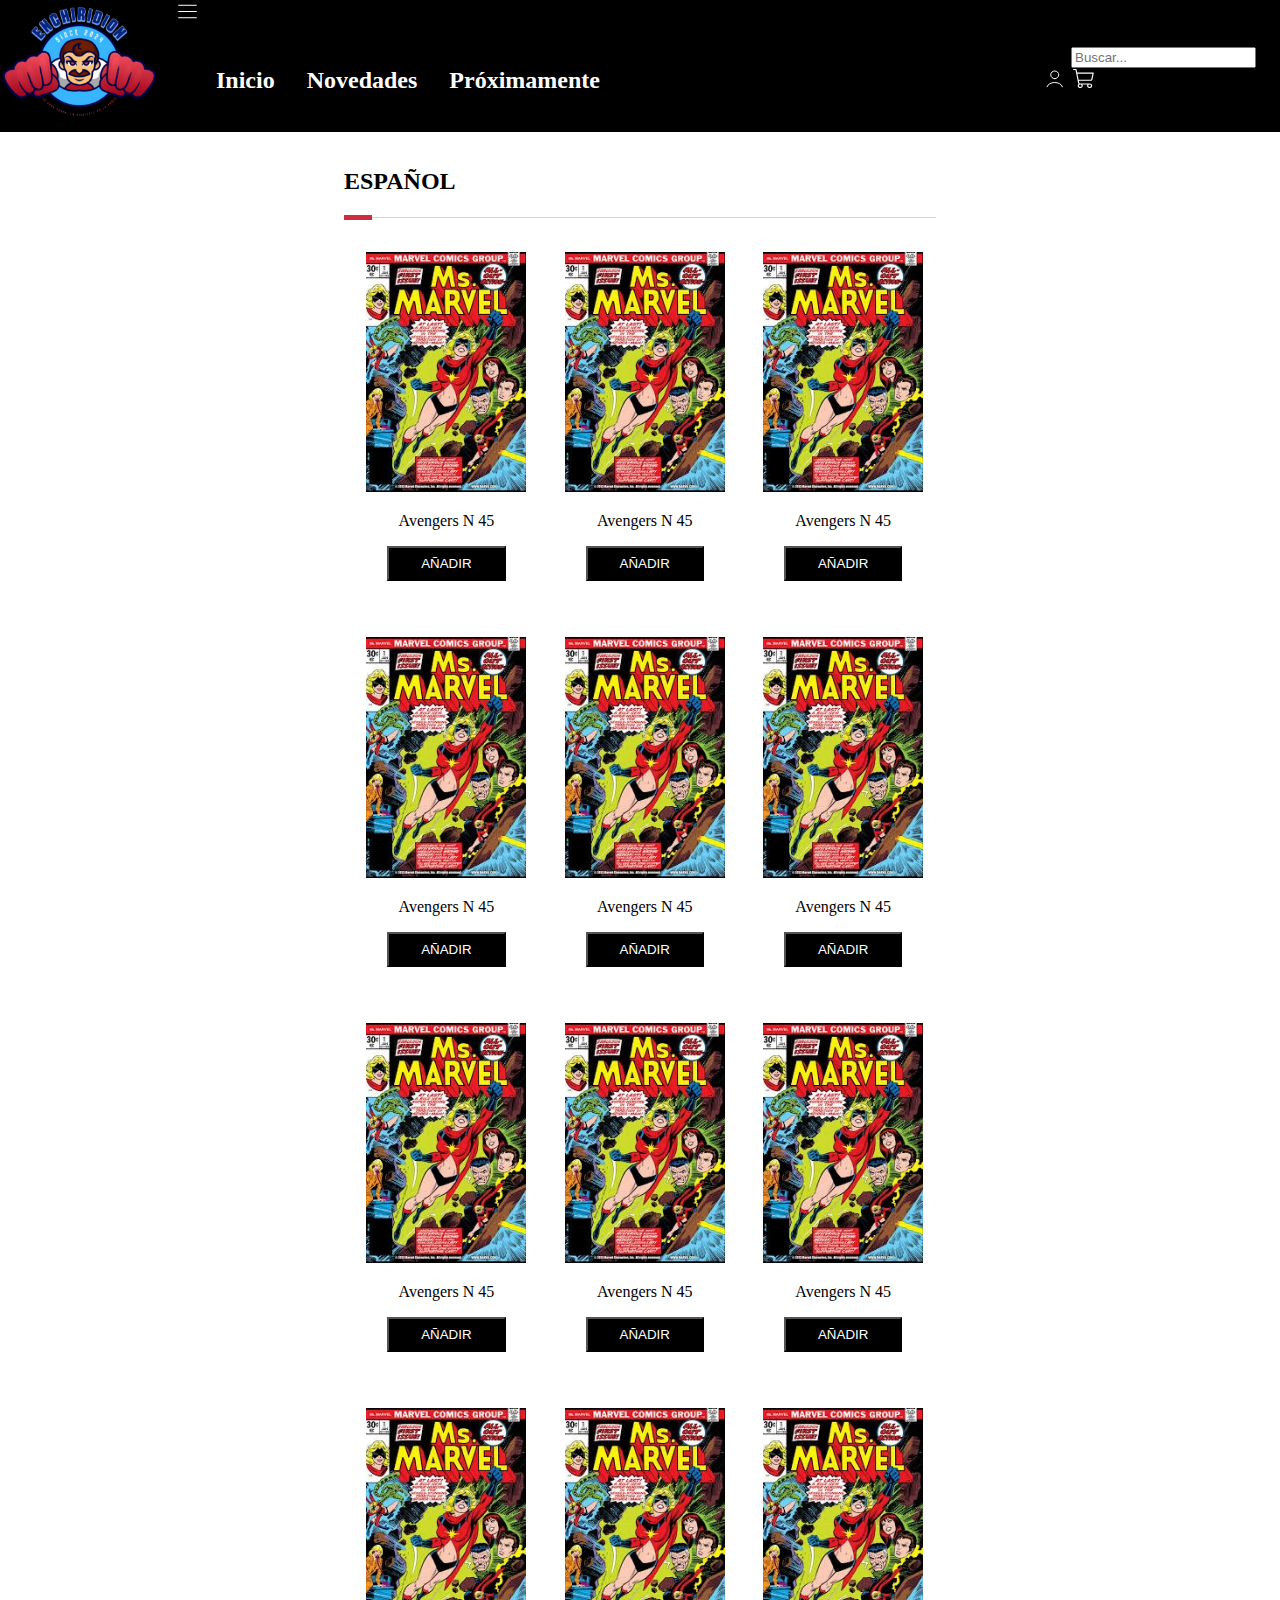
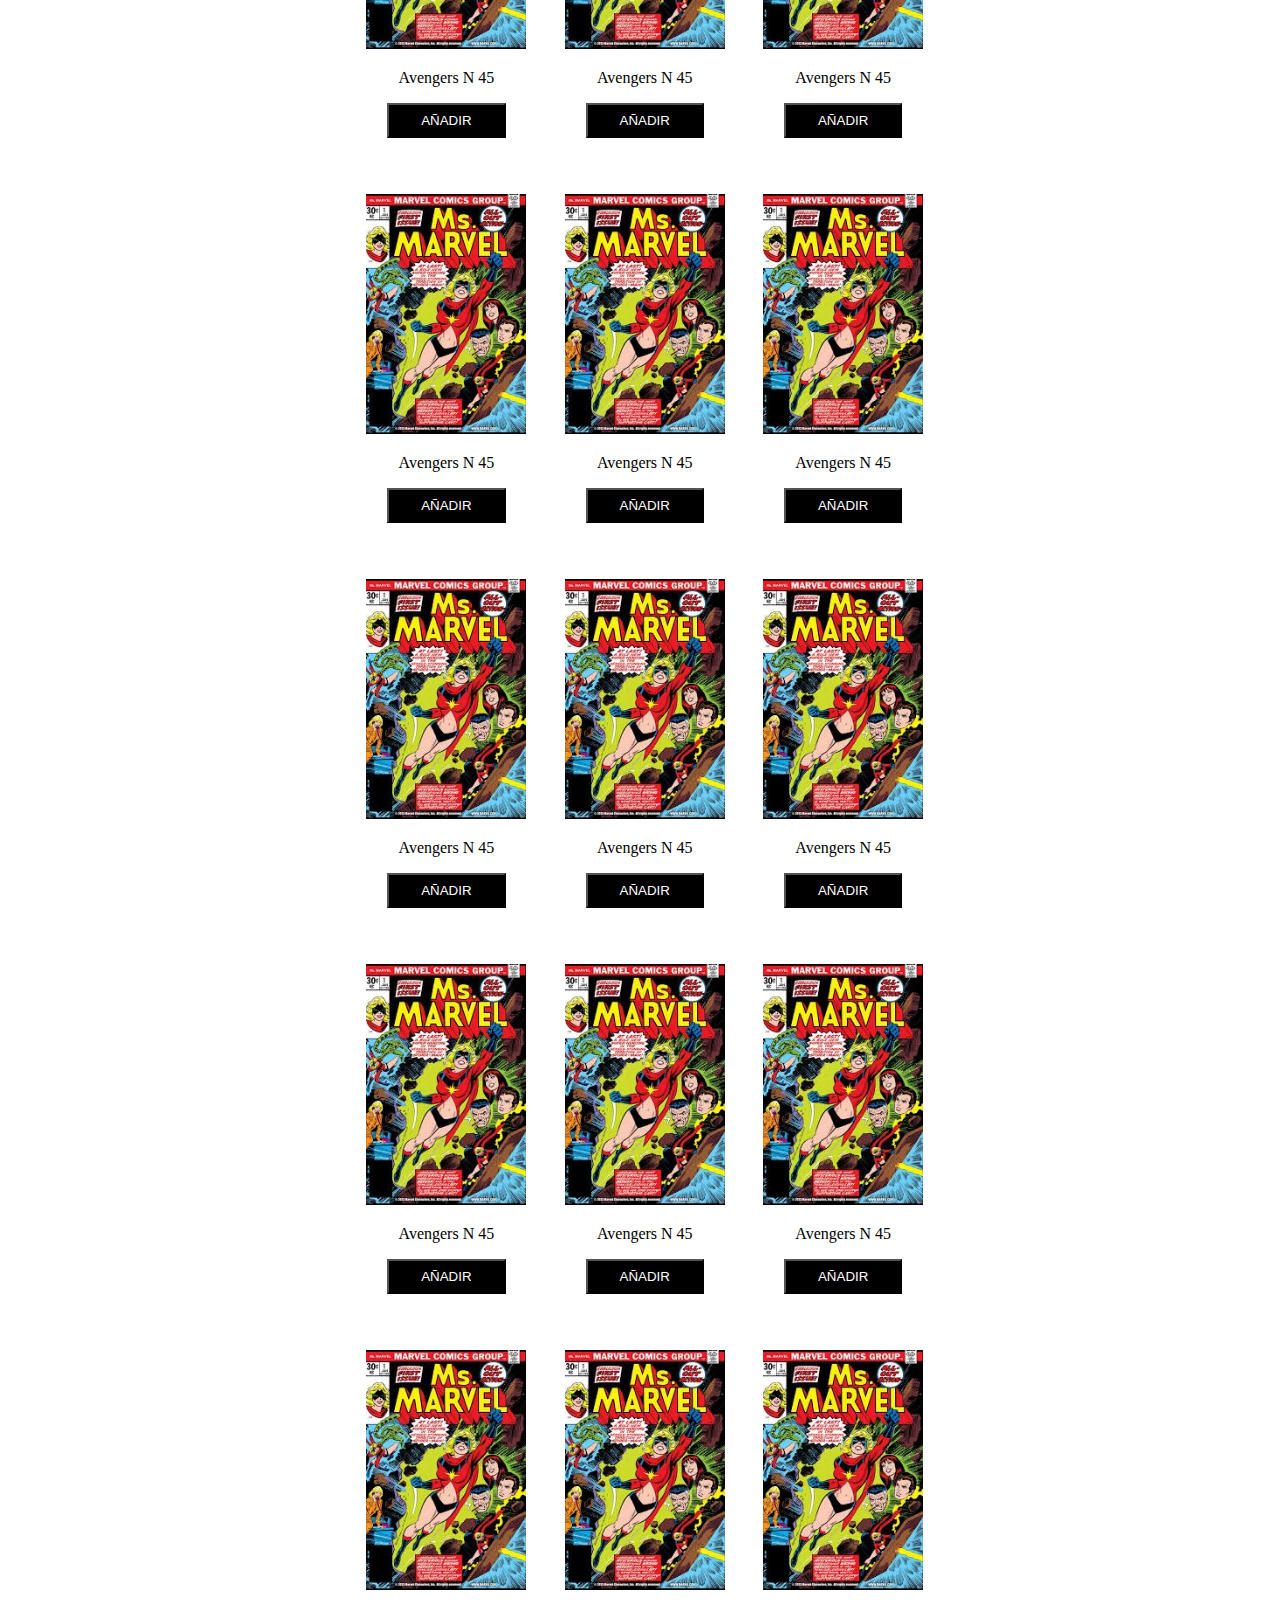
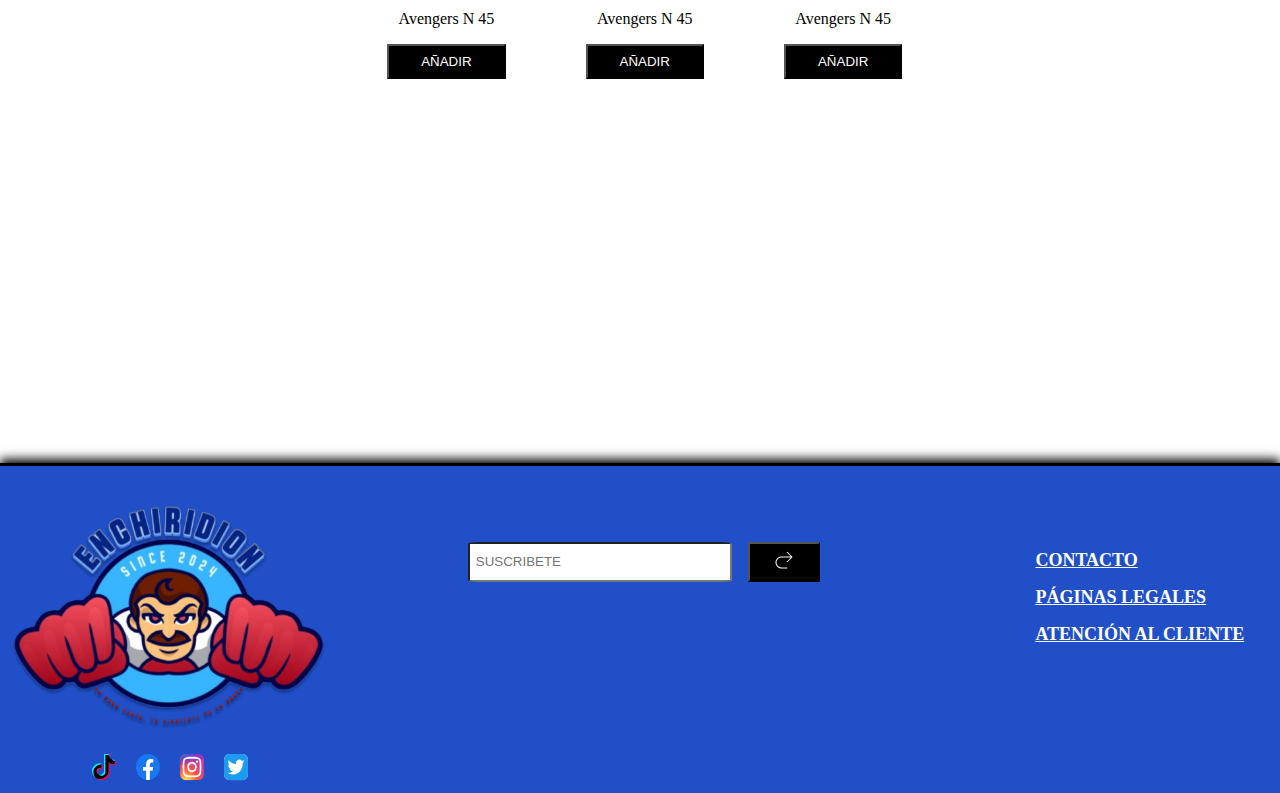
<file: src/espaniol.html>
<!DOCTYPE html>
<html lang="es">

<head>
    <meta charset="UTF-8">
    <meta name="viewport" content="width=device-width, initial-scale=1.0">
    <title>Enchiridion</title>
    <link rel="shortcut icon" href="../imagenes/logo.png">
    <link rel="stylesheet" href="../css/estilos.css">
    <script src="../js/jquery-3.7.1.min.js"></script>
    <script src="../js/jquery.animate-colors-min.js"></script>
    <script src="../js/script.js"></script>
</head>

<body>
    <div>
        <header id="contCabecera">
            <nav class="menu">
                <div class="btnMenu">
                    <img src="../iconos/menu.svg" alt="menuHamburguesa">
                </div>
                <ul class="mainMenu">
                    <li><a href="../index.html">Inicio</a></li>
                    <li><a href="../src/novedades.html">Novedades</a></li>
                    <li><a href="../src/proximamente.html">Próximamente</a></li>
                    <li>
                        <div class="subMenu">
                            Categorías
                            <img src="../iconos/flechaBajo.svg" alt="flechaAbajo">
                        </div>
                        <ul class="subMenuItems">
                            <li><a href="../src/americano.html">AMERICANO</a></li>
                            <li><a href="../src/europeo.html">EUROPEO</a></li>
                            <li><a href="../src/espaniol.html">ESPAÑOL</a></li>
                        </ul>
                    </li>
                </ul>
            </nav>
            <picture>
                <img src="../imagenes/logo.png" alt="logo">
            </picture>
            <div>
                <div>
                    <div id="buscadorContainer">
                        <img src="../iconos/lupa.svg" alt="buscador" title="buscador">
                        <input type="text" placeholder="Buscar..." id="buscador-input">
                    </div>
                    <a href="../src/user.html">
                        <img src="../iconos/user.svg" alt="usuario">
                    </a>
                    <a href="../src/carrito.html">
                        <img src="../iconos/carrito.svg" alt="carrito">
                    </a>
                </div>
            </div>
        </header>
        <main>
            <section id="sec">
                <div class="contenedor">
                    <div>
                        <h2 class="titulo">ESPAÑOL</h2>
                    </div>
                    <div>
                        <p class="rojo"></p>
                        <p class="gris"></p>
                    </div>
                </div>              
                <article class="itemSec">
                    <picture>
                        <a href="../src/prod.html"><img src="../imagenes/c5.webp" alt="comics"></a>
                    </picture>
                    <p>Avengers N 45</p>
                    <button type="submit">AÑADIR</button>
                </article>
                <article class="itemSec">
                    <picture>
                        <a href="../src/prod.html"><img src="../imagenes/c5.webp" alt="comics"></a>
                    </picture>
                    <p>Avengers N 45</p>
                    <button type="submit">AÑADIR</button>
                </article>
                <article class="itemSec">
                    <picture>
                        <a href="../src/prod.html"><img src="../imagenes/c5.webp" alt="comics"></a>
                    </picture>
                    <p>Avengers N 45</p>
                    <button type="submit">AÑADIR</button>
                </article>
                <article class="itemSec">
                    <picture>
                        <a href="../src/prod.html"><img src="../imagenes/c5.webp" alt="comics"></a>
                    </picture>
                    <p>Avengers N 45</p>
                    <button type="submit">AÑADIR</button>
                </article>
                <article class="itemSec">
                    <picture>
                        <a href="../src/prod.html"><img src="../imagenes/c5.webp" alt="comics"></a>
                    </picture>
                    <p>Avengers N 45</p>
                    <button type="submit">AÑADIR</button>
                </article>
                <article class="itemSec">
                    <picture>
                        <a href="../src/prod.html"><img src="../imagenes/c5.webp" alt="comics"></a>
                    </picture>
                    <p>Avengers N 45</p>
                    <button type="submit">AÑADIR</button>
                </article>
                <article class="itemSec">
                    <picture>
                        <a href="../src/prod.html"><img src="../imagenes/c5.webp" alt="comics"></a>
                    </picture>
                    <p>Avengers N 45</p>
                    <button type="submit">AÑADIR</button>
                </article>
                <article class="itemSec">
                    <picture>
                        <a href="../src/prod.html"><img src="../imagenes/c5.webp" alt="comics"></a>
                    </picture>
                    <p>Avengers N 45</p>
                    <button type="submit">AÑADIR</button>
                </article>
                <article class="itemSec">
                    <picture>
                        <a href="../src/prod.html"><img src="../imagenes/c5.webp" alt="comics"></a>
                    </picture>
                    <p>Avengers N 45</p>
                    <button type="submit">AÑADIR</button>
                </article>
                <article class="itemSec">
                    <picture>
                        <a href="../src/prod.html"><img src="../imagenes/c5.webp" alt="comics"></a>
                    </picture>
                    <p>Avengers N 45</p>
                    <button type="submit">AÑADIR</button>
                </article>
                <article class="itemSec">
                    <picture>
                        <a href="../src/prod.html"><img src="../imagenes/c5.webp" alt="comics"></a>
                    </picture>
                    <p>Avengers N 45</p>
                    <button type="submit">AÑADIR</button>
                </article>
                <article class="itemSec">
                    <picture>
                        <a href="../src/prod.html"><img src="../imagenes/c5.webp" alt="comics"></a>
                    </picture>
                    <p>Avengers N 45</p>
                    <button type="submit">AÑADIR</button>
                </article>
                <article class="itemSec">
                    <picture>
                        <a href="../src/prod.html"><img src="../imagenes/c5.webp" alt="comics"></a>
                    </picture>
                    <p>Avengers N 45</p>
                    <button type="submit">AÑADIR</button>
                </article>
                <article class="itemSec">
                    <picture>
                        <a href="../src/prod.html"><img src="../imagenes/c5.webp" alt="comics"></a>
                    </picture>
                    <p>Avengers N 45</p>
                    <button type="submit">AÑADIR</button>
                </article>
                <article class="itemSec">
                    <picture>
                        <a href="../src/prod.html"><img src="../imagenes/c5.webp" alt="comics"></a>
                    </picture>
                    <p>Avengers N 45</p>
                    <button type="submit">AÑADIR</button>
                </article>
                <article class="itemSec">
                    <picture>
                        <a href="../src/prod.html"><img src="../imagenes/c5.webp" alt="comics"></a>
                    </picture>
                    <p>Avengers N 45</p>
                    <button type="submit">AÑADIR</button>
                </article>
                <article class="itemSec">
                    <picture>
                        <a href="../src/prod.html"><img src="../imagenes/c5.webp" alt="comics"></a>
                    </picture>
                    <p>Avengers N 45</p>
                    <button type="submit">AÑADIR</button>
                </article>
                <article class="itemSec">
                    <picture>
                        <a href="../src/prod.html"><img src="../imagenes/c5.webp" alt="comics"></a>
                    </picture>
                    <p>Avengers N 45</p>
                    <button type="submit">AÑADIR</button>
                </article>
                <article class="itemSec">
                    <picture>
                        <a href="../src/prod.html"><img src="../imagenes/c5.webp" alt="comics"></a>
                    </picture>
                    <p>Avengers N 45</p>
                    <button type="submit">AÑADIR</button>
                </article>
                <article class="itemSec">
                    <picture>
                        <a href="../src/prod.html"><img src="../imagenes/c5.webp" alt="comics"></a>
                    </picture>
                    <p>Avengers N 45</p>
                    <button type="submit">AÑADIR</button>
                </article>
                <article class="itemSec">
                    <picture>
                        <a href="../src/prod.html"><img src="../imagenes/c5.webp" alt="comics"></a>
                    </picture>
                    <p>Avengers N 45</p>
                    <button type="submit">AÑADIR</button>
                </article>
                <article class="itemSec">
                    <picture>
                        <a href="../src/prod.html"><img src="../imagenes/c5.webp" alt="comics"></a>
                    </picture>
                    <p>Avengers N 45</p>
                    <button type="submit">AÑADIR</button>
                </article>
                <article class="itemSec">
                    <picture>
                        <a href="../src/prod.html"><img src="../imagenes/c5.webp" alt="comics"></a>
                    </picture>
                    <p>Avengers N 45</p>
                    <button type="submit">AÑADIR</button>
                </article>
                <article class="itemSec">
                    <picture>
                        <a href="../src/prod.html"><img src="../imagenes/c5.webp" alt="comics"></a>
                    </picture>
                    <p>Avengers N 45</p>
                    <button type="submit">AÑADIR</button>
                </article>
            </section>
        </main>
        <footer id="contPie">
            <div class="blockNoti">
                <input type="text" id="notifi" name="notifi" placeholder=" SUSCRIBETE">
                <button type="submit" name="btnAtras"><img src="../iconos/flechaAtras.svg" alt="logo"></button>
                <section id="ubicacion">
                    <h2>Dónde encontrarnos</h2>
                    <div class="mapa-container">
                        <iframe
                            src="https://www.google.com/maps/embed?pb=!1m18!1m12!1m3!1d3171.1272020364954!2d-122.08424938498578!3d37.42199957982586!2m3!1f0!2f0!3f0!3m2!1i1024!2i768!4f13.1!3m3!1m2!1s0x808fb24e4710f73b%3A0x808fb24e4710f73b!2sGoogleplex!5e0!3m2!1ses-419!2ses!4v1700000000000"
                            referrerpolicy="no-referrer-when-downgrade">
                        </iframe>
                    </div>
                </section>
            </div>
            <p>
                <a href="../src/QS.html">CONTACTO</a>
                <a href="../src/PP.html">PÁGINAS LEGALES</a>
                <a href="../src/AC.html">ATENCIÓN AL CLIENTE</a>
            </p>
            <div class="redesSocial">
                <picture class="logo">
                    <img src="../imagenes/logo.png" alt="logo">
                </picture>
                <div>
                    <picture>
                        <img src="../imagenes/RS/logos_tiktok-icon.svg" alt="tiktok">
                        <img src="../imagenes/RS/logos_facebook.svg" alt="facebook">
                        <img src="../imagenes/RS/skill-icons_instagram.svg" alt="instagram">
                        <img src="../imagenes/RS/skill-icons_twitter.svg" alt="twitter">
                    </picture>
                </div>
            </div>
        </footer>
    </div>
    <div id="volverarriba"><a href="#top"><img src="../iconos/flechaArriba.svg" alt="flechaArriba"></a></div>
</body>

</html>
</file>
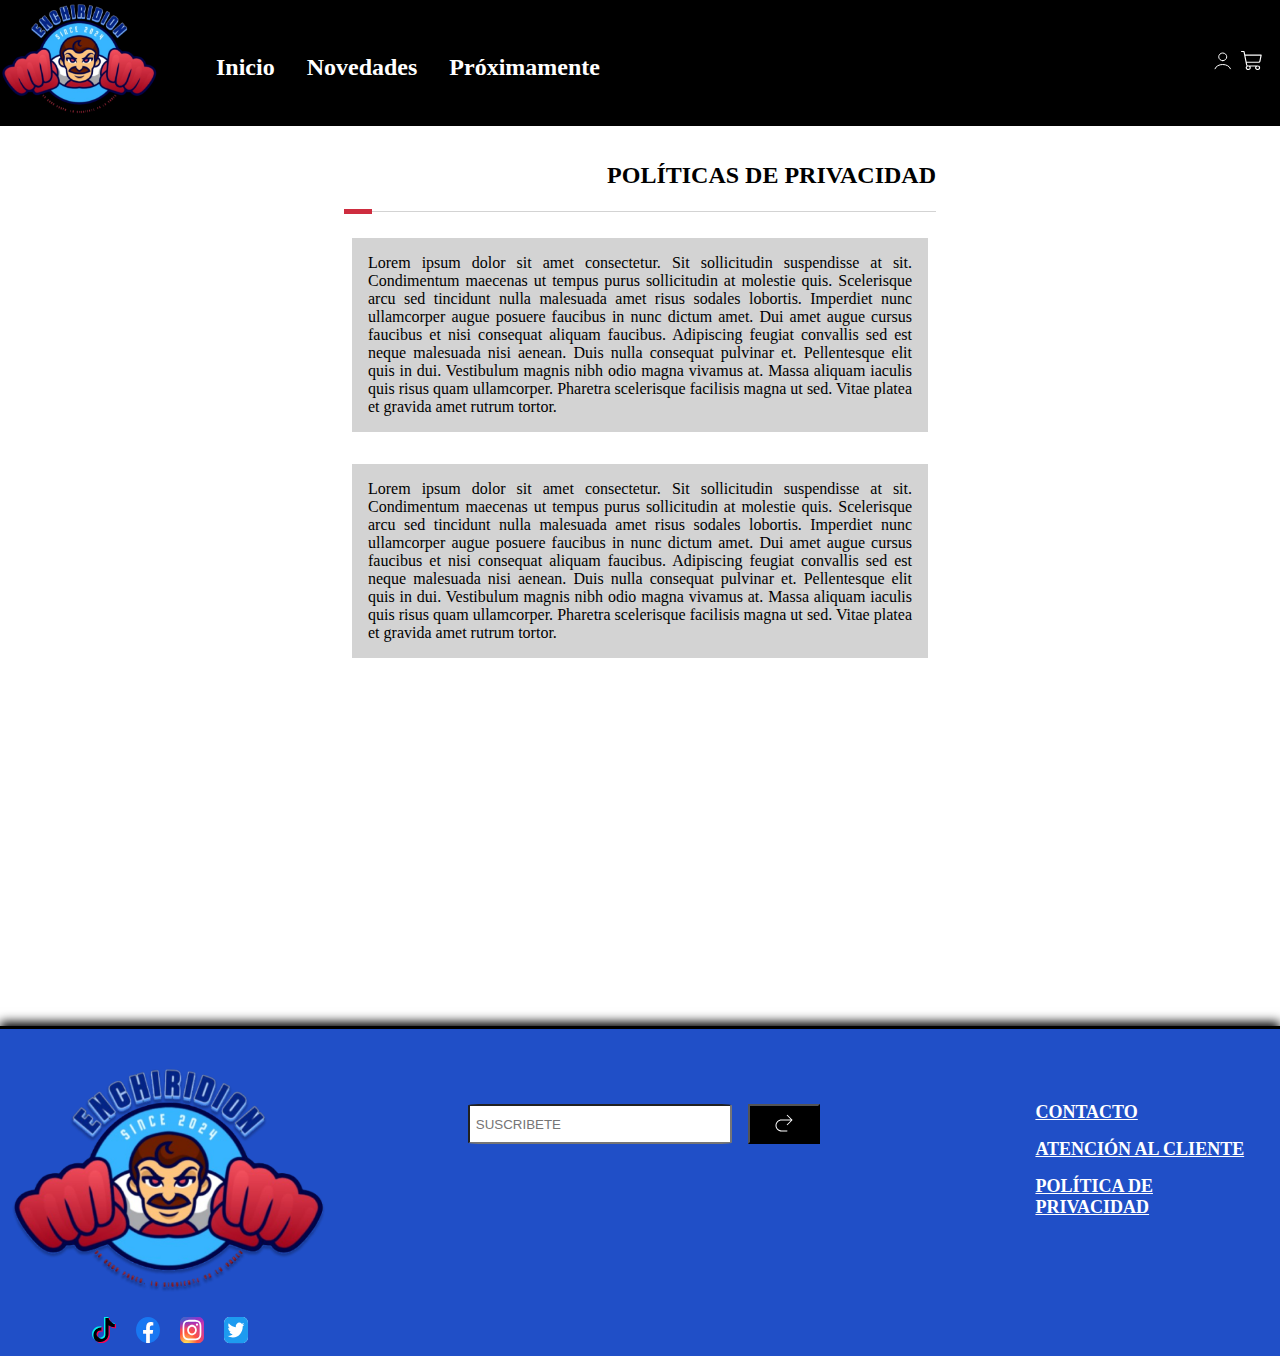
<file: src/PP.html>
<!DOCTYPE html>
<html lang="es">

<head>
    <meta charset="UTF-8">
    <meta name="viewport" content="width=device-width, initial-scale=1.0">
    <title>Enchiridion</title>
    <link rel="shortcut icon" href="../imagenes/logo.png">
    <link rel="stylesheet" href="../css/estilos.css">
</head>

<body>
    <div>
        <header id="contCabecera">
            <nav class="menu">
                <label for="cb">
                    <img src="../iconos/menu.svg" alt="menuHamburguesa">
                </label>
                <input type="checkbox" id="cb">
                <ul>
                    <li><a href="../index.html">Inicio</a></li>
                    <li><a href="../src/novedades.html">Novedades</a></li>
                    <li><a href="../src/proximamente.html">Próximamente</a></li>
                    <li>
                        <label for="cb2" class="subMenu">
                            Categorias
                            <img src="../iconos/flechaBajo.svg" alt="flechaAbajo">
                        </label>
                        <input type="checkbox" id="cb2">
                        <ul>
                            <li><a href="#">AMERICANO</a></li>
                            <li><a href="#">EUROPEO</a></li>
                            <li><a href="#">ESPAÑOL</a></li>
                        </ul>
                    </li>
                </ul>
            </nav>
            <picture>
                <img src="../imagenes/logo.png" alt="logo">
            </picture>
            <div>
                <div>
                    <a href="../src/user.html">
                        <img src="../iconos/user.svg" alt="usuario">
                    </a>
                    <a href="../src/carrito.html">
                        <img src="../iconos/carrito.svg" alt="carrito">
                    </a>
                </div>
            </div>
        </header>
        <main>
            <section id="sec">
                <div class="contenedor">
                    <div>
                        <h2 class="titulo tituloDer">POLÍTICAS DE PRIVACIDAD</h2>
                    </div>
                    <div>
                        <p class="rojo"></p>
                        <p class="gris"></p>
                    </div>
                </div>
                <div class="descrip gris">
                    Lorem ipsum dolor sit amet consectetur.
                    Sit sollicitudin suspendisse at sit. Condimentum maecenas
                    ut tempus purus sollicitudin at molestie quis. Scelerisque
                    arcu sed tincidunt nulla malesuada amet risus sodales lobortis.
                    Imperdiet nunc ullamcorper augue posuere faucibus in nunc dictum
                    amet. Dui amet augue cursus faucibus et nisi consequat aliquam faucibus.
                    Adipiscing feugiat convallis sed est neque malesuada nisi aenean. Duis
                    nulla consequat
                    pulvinar et. Pellentesque elit quis in dui. Vestibulum
                    magnis nibh odio magna vivamus at. Massa aliquam iaculis
                    quis risus quam ullamcorper. Pharetra scelerisque facilisis
                    magna ut sed. Vitae platea et gravida amet rutrum tortor.
                </div>
                <div class="descrip gris">
                    Lorem ipsum dolor sit amet consectetur.
                    Sit sollicitudin suspendisse at sit. Condimentum maecenas
                    ut tempus purus sollicitudin at molestie quis. Scelerisque
                    arcu sed tincidunt nulla malesuada amet risus sodales lobortis.
                    Imperdiet nunc ullamcorper augue posuere faucibus in nunc dictum
                    amet. Dui amet augue cursus faucibus et nisi consequat aliquam faucibus.
                    Adipiscing feugiat convallis sed est neque malesuada nisi aenean. Duis
                    nulla consequat
                    pulvinar et. Pellentesque elit quis in dui. Vestibulum
                    magnis nibh odio magna vivamus at. Massa aliquam iaculis
                    quis risus quam ullamcorper. Pharetra scelerisque facilisis
                    magna ut sed. Vitae platea et gravida amet rutrum tortor.
                </div>
            </section>          
        </main>
        <footer id="contPie">
            <div class="blockNoti">
                <input type="text" id="notifi" name="notifi" placeholder=" SUSCRIBETE">
                <button type="submit" name="btnAtras"><img src="../iconos/flechaAtras.svg" alt="logo"></button>
            </div>
            <p>
                <a href="../src/QS.html">CONTACTO</a>
                <a href="../src/AC.html">ATENCIÓN AL CLIENTE</a>
                <a href="../src/PP.html">POLÍTICA DE PRIVACIDAD</a>
            </p>
            <div class="redesSocial">
                <picture class="logo">
                    <img src="../imagenes/logo.png" alt="logo">
                </picture>
                <div>
                    <picture>
                        <img src="../imagenes/RS/logos_tiktok-icon.svg" alt="tiktok">
                        <img src="../imagenes/RS/logos_facebook.svg" alt="facebook">
                        <img src="../imagenes/RS/skill-icons_instagram.svg" alt="instagram">
                        <img src="../imagenes/RS/skill-icons_twitter.svg" alt="twitter">
                    </picture>
                </div>
            </div>
        </footer>
    </div>
</body>

</html>
</file>
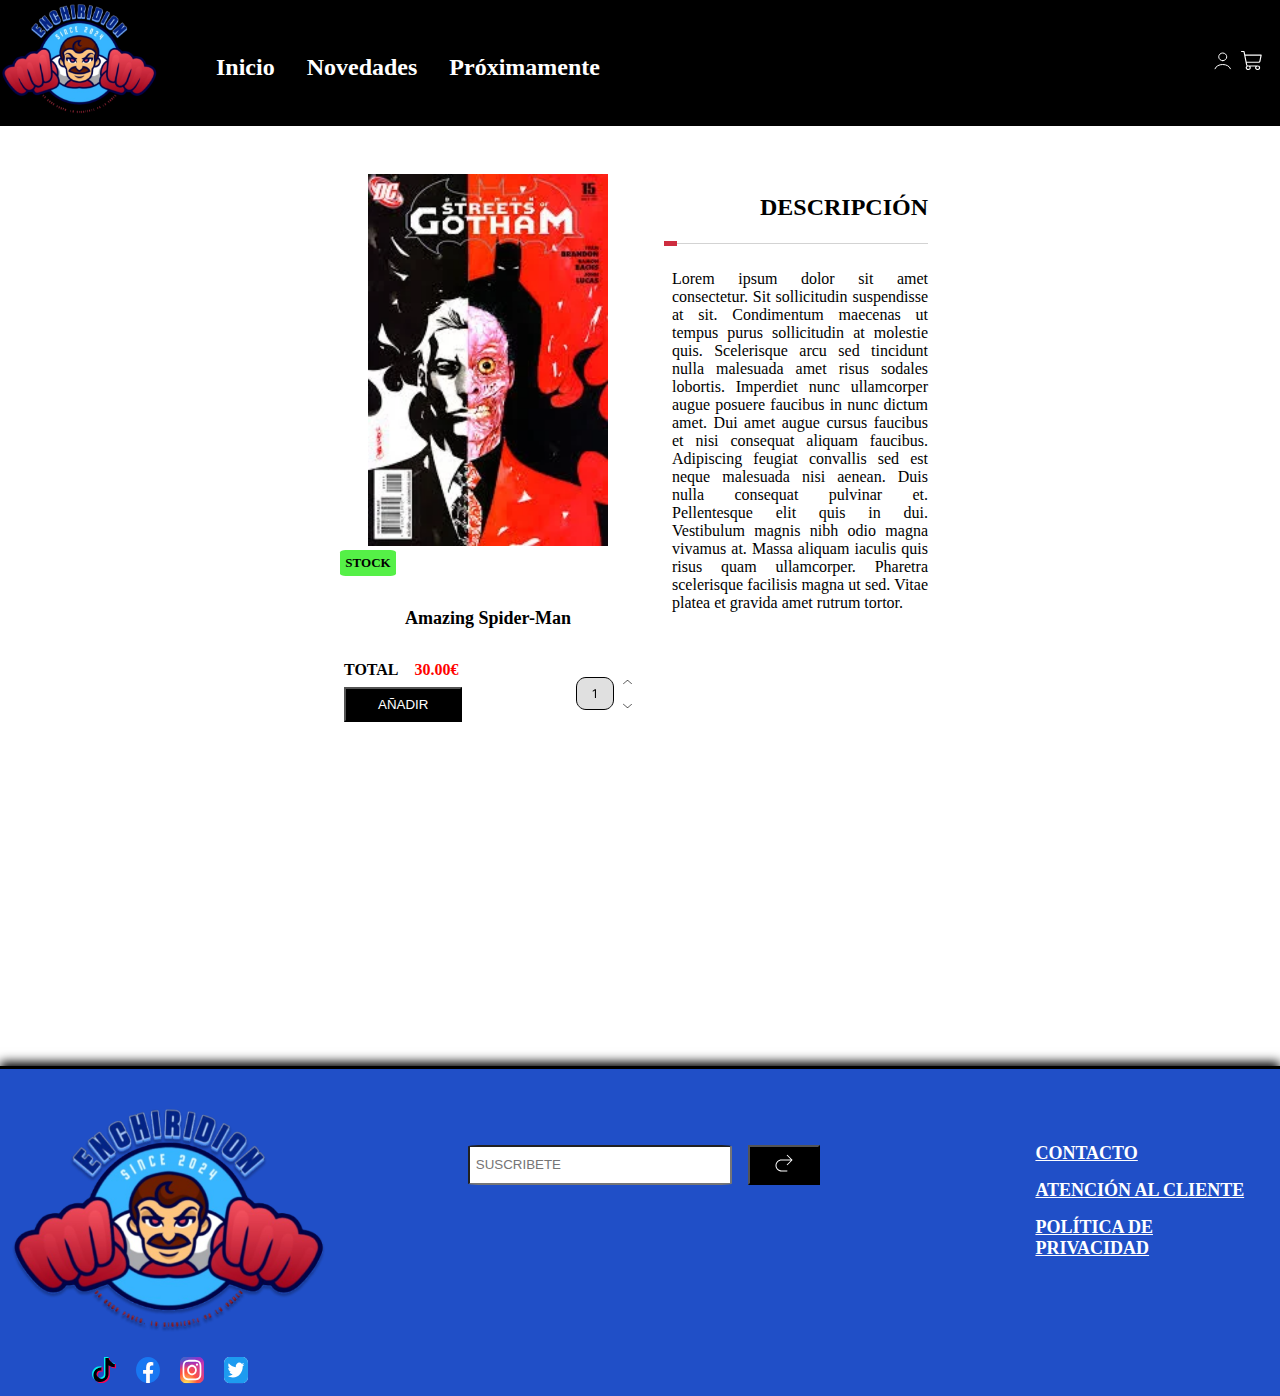
<file: src/prod.html>
<!DOCTYPE html>
<html lang="es">

<head>
    <meta charset="UTF-8">
    <meta name="viewport" content="width=device-width, initial-scale=1.0">
    <title>Enchiridion</title>
    <link rel="shortcut icon" href="../imagenes/logo.png">
    <link rel="stylesheet" href="../css/estilos.css">
    <script src="../js/jquery-3.7.1.min.js"></script>
    <script src="../js/jquery.animate-colors-min.js"></script>
    <script src="../js/script.js"></script>
</head>

<body>
    <div>
        <header id="contCabecera">
            <nav class="menu">
                <label for="cb">
                    <img src="../iconos/menu.svg" alt="menuHamburguesa">
                </label>
                <input type="checkbox" id="cb">
                <ul>
                    <li><a href="../index.html">Inicio</a></li>
                    <li><a href="../src/novedades.html">Novedades</a></li>
                    <li><a href="../src/proximamente.html">Próximamente</a></li>
                    <li>
                        <label for="cb2" class="subMenu">
                            Categorias
                            <img src="../iconos/flechaBajo.svg" alt="flechaAbajo">
                        </label>
                        <input type="checkbox" id="cb2">
                        <ul>
                            <li><a href="#">AMERICANO</a></li>
                            <li><a href="#">EUROPEO</a></li>
                            <li><a href="#">ESPAÑOL</a></li>
                        </ul>
                    </li>
                </ul>
            </nav>
            <picture>
                <img src="../imagenes/logo.png" alt="logo">
            </picture>
            <div>
                <div>
                    <a href="../src/user.html">
                        <img src="../iconos/user.svg" alt="usuario">
                    </a>
                    <a href="../src/carrito.html">
                        <img src="../iconos/carrito.svg" alt="carrito">
                    </a>
                </div>
            </div>
        </header>
        <main>
            <section id="sec">
                <div class="contProd">
                    <article class="prodCarr">
                        <picture class="imgProd">
                            <img src="../imagenes/c12.webp" alt="comics">
                        </picture>
                        <div class="verde">
                            <span>STOCK</span><span>Quedan 4 artículos</span>
                        </div>
                        <div class="tituloArtProd">
                            Amazing Spider-Man
                        </div>
                        <div class="totalPedidoProd">
                            <div>
                                <div>TOTAL<span class="precio">30.00€</span></div>
                                <button type="submit">AÑADIR</button>
                            </div>
                            <picture class="spinnerProd">
                                <img src="../iconos/spinner.svg" alt="spinner">
                            </picture>
                        </div>
                    </article>
                    <div class="contDes">
                        <div class="contenedor">
                            <div>
                                <h2 class="titulo tituloDer">DESCRIPCIÓN</h2>
                            </div>
                            <div>
                                <p class="rojo"></p>
                                <p class="gris"></p>
                            </div>
                        </div>
                        <div class="descrip">
                            Lorem ipsum dolor sit amet consectetur.
                            Sit sollicitudin suspendisse at sit. Condimentum maecenas
                            ut tempus purus sollicitudin at molestie quis. Scelerisque
                            arcu sed tincidunt nulla malesuada amet risus sodales lobortis.
                            Imperdiet nunc ullamcorper augue posuere faucibus in nunc dictum
                            amet. Dui amet augue cursus faucibus et nisi consequat aliquam faucibus.
                            Adipiscing feugiat convallis sed est neque malesuada nisi aenean. Duis
                            nulla consequat
                            pulvinar et. Pellentesque elit quis in dui. Vestibulum
                            magnis nibh odio magna vivamus at. Massa aliquam iaculis
                            quis risus quam ullamcorper. Pharetra scelerisque facilisis
                            magna ut sed. Vitae platea et gravida amet rutrum tortor.
                        </div>
                    </div>
                </div>
            </section>
        </main>
        <footer id="contPie">
            <div class="blockNoti">
                <input type="text" id="notifi" name="notifi" placeholder=" SUSCRIBETE">
                <button type="submit" name="btnAtras"><img src="../iconos/flechaAtras.svg" alt="logo"></button>
            </div>
            <p>
                <a href="../src/QS.html">CONTACTO</a>
                <a href="../src/AC.html">ATENCIÓN AL CLIENTE</a>
                <a href="../src/PP.html">POLÍTICA DE PRIVACIDAD</a>
            </p>
            <div class="redesSocial">
                <picture class="logo">
                    <img src="../imagenes/logo.png" alt="logo">
                </picture>
                <div>
                    <picture>
                        <img src="../imagenes/RS/logos_tiktok-icon.svg" alt="tiktok">
                        <img src="../imagenes/RS/logos_facebook.svg" alt="facebook">
                        <img src="../imagenes/RS/skill-icons_instagram.svg" alt="instagram">
                        <img src="../imagenes/RS/skill-icons_twitter.svg" alt="twitter">
                    </picture>
                </div>
            </div>
        </footer>
    </div>
    <div id="volverarriba"><a href="#top"><img src="../iconos/flechaArriba.svg" alt="flechaArriba"></a></div>
</body>

</html>
</file>
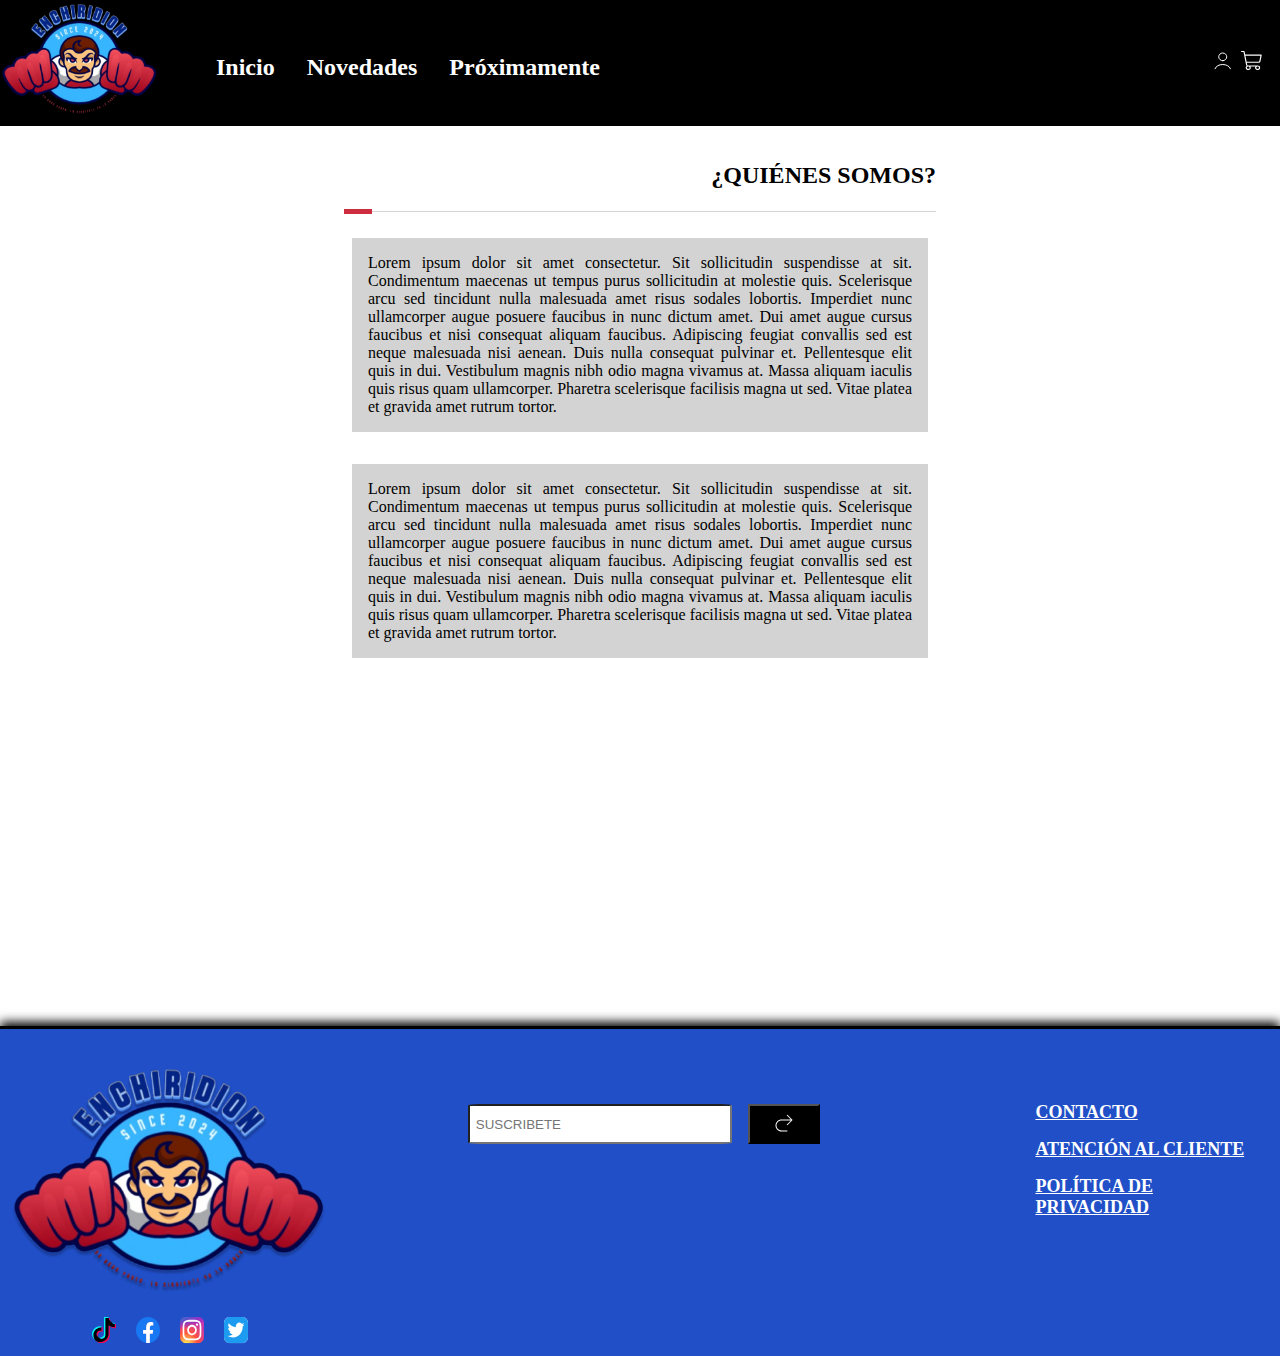
<file: src/QS.html>
<!DOCTYPE html>
<html lang="es">

<head>
    <meta charset="UTF-8">
    <meta name="viewport" content="width=device-width, initial-scale=1.0">
    <title>Enchiridion</title>
    <link rel="shortcut icon" href="../imagenes/logo.png">
    <link rel="stylesheet" href="../css/estilos.css">
</head>

<body>
    <div>
        <header id="contCabecera">
            <nav class="menu">
                <label for="cb">
                    <img src="../iconos/menu.svg" alt="menuHamburguesa">
                </label>
                <input type="checkbox" id="cb">
                <ul>
                    <li><a href="../index.html">Inicio</a></li>
                    <li><a href="../src/novedades.html">Novedades</a></li>
                    <li><a href="../src/proximamente.html">Próximamente</a></li>
                    <li>
                        <label for="cb2" class="subMenu">
                            Categorias
                            <img src="../iconos/flechaBajo.svg" alt="flechaAbajo">
                        </label>
                        <input type="checkbox" id="cb2">
                        <ul>
                            <li><a href="#">AMERICANO</a></li>
                            <li><a href="#">EUROPEO</a></li>
                            <li><a href="#">ESPAÑOL</a></li>
                        </ul>
                    </li>
                </ul>
            </nav>
            <picture>
                <img src="../imagenes/logo.png" alt="logo">
            </picture>
            <div>
                <div>
                    <a href="../src/user.html">
                        <img src="../iconos/user.svg" alt="usuario">
                    </a>
                    <a href="../src/carrito.html">
                        <img src="../iconos/carrito.svg" alt="carrito">
                    </a>
                </div>
            </div>
        </header>
        <main>
            <section id="sec">
                <div class="contenedor">
                    <div>
                        <h2 class="titulo tituloDer">¿QUIÉNES SOMOS?</h2>
                    </div>
                    <div>
                        <p class="rojo"></p>
                        <p class="gris"></p>
                    </div>
                </div>
                <div class="descrip gris">
                    Lorem ipsum dolor sit amet consectetur.
                    Sit sollicitudin suspendisse at sit. Condimentum maecenas
                    ut tempus purus sollicitudin at molestie quis. Scelerisque
                    arcu sed tincidunt nulla malesuada amet risus sodales lobortis.
                    Imperdiet nunc ullamcorper augue posuere faucibus in nunc dictum
                    amet. Dui amet augue cursus faucibus et nisi consequat aliquam faucibus.
                    Adipiscing feugiat convallis sed est neque malesuada nisi aenean. Duis
                    nulla consequat
                    pulvinar et. Pellentesque elit quis in dui. Vestibulum
                    magnis nibh odio magna vivamus at. Massa aliquam iaculis
                    quis risus quam ullamcorper. Pharetra scelerisque facilisis
                    magna ut sed. Vitae platea et gravida amet rutrum tortor.
                </div>
                <div class="descrip gris">
                    Lorem ipsum dolor sit amet consectetur.
                    Sit sollicitudin suspendisse at sit. Condimentum maecenas
                    ut tempus purus sollicitudin at molestie quis. Scelerisque
                    arcu sed tincidunt nulla malesuada amet risus sodales lobortis.
                    Imperdiet nunc ullamcorper augue posuere faucibus in nunc dictum
                    amet. Dui amet augue cursus faucibus et nisi consequat aliquam faucibus.
                    Adipiscing feugiat convallis sed est neque malesuada nisi aenean. Duis
                    nulla consequat
                    pulvinar et. Pellentesque elit quis in dui. Vestibulum
                    magnis nibh odio magna vivamus at. Massa aliquam iaculis
                    quis risus quam ullamcorper. Pharetra scelerisque facilisis
                    magna ut sed. Vitae platea et gravida amet rutrum tortor.
                </div>
            </section>          
        </main>
        <footer id="contPie">
            <div class="blockNoti">
                <input type="text" id="notifi" name="notifi" placeholder=" SUSCRIBETE">
                <button type="submit" name="btnAtras"><img src="../iconos/flechaAtras.svg" alt="logo"></button>
            </div>
            <p>
                <a href="../src/QS.html">CONTACTO</a>
                <a href="../src/AC.html">ATENCIÓN AL CLIENTE</a>
                <a href="../src/PP.html">POLÍTICA DE PRIVACIDAD</a>
            </p>
            <div class="redesSocial">
                <picture class="logo">
                    <img src="../imagenes/logo.png" alt="logo">
                </picture>
                <div>
                    <picture>
                        <img src="../imagenes/RS/logos_tiktok-icon.svg" alt="tiktok">
                        <img src="../imagenes/RS/logos_facebook.svg" alt="facebook">
                        <img src="../imagenes/RS/skill-icons_instagram.svg" alt="instagram">
                        <img src="../imagenes/RS/skill-icons_twitter.svg" alt="twitter">
                    </picture>
                </div>
            </div>
        </footer>
    </div>
</body>

</html>
</file>
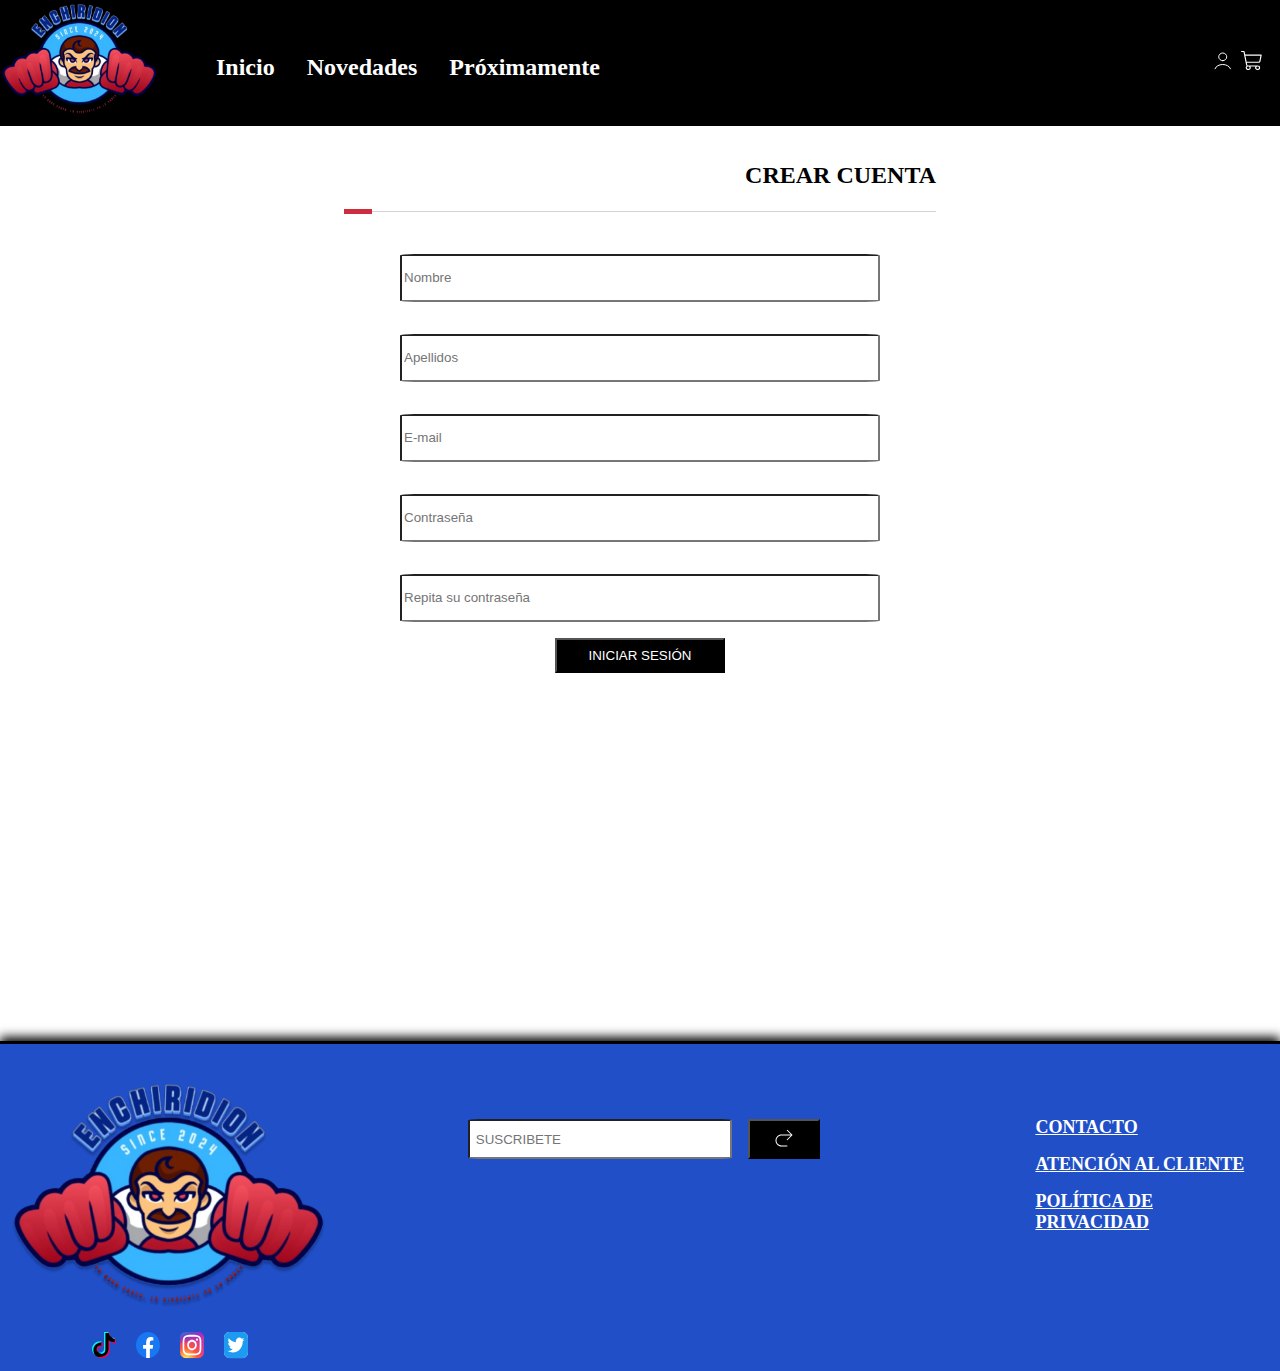
<file: src/registro.html>
<!DOCTYPE html>
<html lang="es">

<head>
    <meta charset="UTF-8">
    <meta name="viewport" content="width=device-width, initial-scale=1.0">
    <title>Enchiridion</title>
    <link rel="shortcut icon" href="../imagenes/logo.png">
    <link rel="stylesheet" href="../css/estilos.css">
    <script src="../js/jquery-3.7.1.min.js"></script>
    <script src="../js/jquery.animate-colors-min.js"></script>
    <script src="../js/script.js"></script>
</head>

<body>
    <div>
        <header id="contCabecera">
            <nav class="menu">
                <label for="cb">
                    <img src="../iconos/menu.svg" alt="menuHamburguesa">
                </label>
                <input type="checkbox" id="cb">
                <ul>
                    <li><a href="../index.html">Inicio</a></li>
                    <li><a href="../src/novedades.html">Novedades</a></li>
                    <li><a href="../src/proximamente.html">Próximamente</a></li>
                    <li>
                        <label for="cb2" class="subMenu">
                            Categorias
                            <img src="../iconos/flechaBajo.svg" alt="flechaAbajo">
                        </label>
                        <input type="checkbox" id="cb2">
                        <ul>
                            <li><a href="#">AMERICANO</a></li>
                            <li><a href="#">EUROPEO</a></li>
                            <li><a href="#">ESPAÑOL</a></li>
                        </ul>
                    </li>
                </ul>
            </nav>
            <picture>
                <img src="../imagenes/logo.png" alt="logo">
            </picture>
            <div>
                <div>
                    <a href="../src/user.html">
                        <img src="../iconos/user.svg" alt="usuario">
                    </a>
                    <a href="../src/carrito.html">
                        <img src="../iconos/carrito.svg" alt="carrito">
                    </a>
                </div>
            </div>
        </header>
        <main>
            <section id="sec">
                <div class="contenedor">
                    <div>
                        <h2 class="titulo tituloDer">CREAR CUENTA</h2>
                    </div>
                    <div>
                        <p class="rojo"></p>
                        <p class="gris"></p>
                    </div>
                </div>
                <form action="user.php" method="POST">
                    <div>
                        <input type="text" id="nombre" name="nombre" placeholder="Nombre" required>
                    </div>
                    <div>
                        <input type="text" id="apellido" name="apellido" placeholder="Apellidos" required>
                    </div>
                    <div>
                        <input type="text" id="email" name="email" placeholder="E-mail" required>
                    </div>
                    <div>
                        <input type="password" id="ps" name="ps" placeholder="Contraseña" required>
                    </div>
                    <div>
                        <input type="password" id="rps" name="rps" placeholder="Repita su contraseña" required>
                    </div>
                    <button type="submit" id="inicio" class="p">INICIAR SESIÓN</button>
                </form>
            </section>
        </main>
        <footer id="contPie">
            <div class="blockNoti">
                <input type="text" id="notifi" name="notifi" placeholder=" SUSCRIBETE">
                <button type="submit" name="btnAtras"><img src="../iconos/flechaAtras.svg" alt="logo"></button>
            </div>
            <p>
                <a href="../src/QS.html">CONTACTO</a>
                <a href="../src/AC.html">ATENCIÓN AL CLIENTE</a>
                <a href="../src/PP.html">POLÍTICA DE PRIVACIDAD</a>
            </p>
            <div class="redesSocial">
                <picture class="logo">
                    <img src="../imagenes/logo.png" alt="logo">
                </picture>
                <div>
                    <picture>
                        <img src="../imagenes/RS/logos_tiktok-icon.svg" alt="tiktok">
                        <img src="../imagenes/RS/logos_facebook.svg" alt="facebook">
                        <img src="../imagenes/RS/skill-icons_instagram.svg" alt="instagram">
                        <img src="../imagenes/RS/skill-icons_twitter.svg" alt="twitter">
                    </picture>
                </div>
            </div>
        </footer>
    </div>
</body>

</html>
</file>
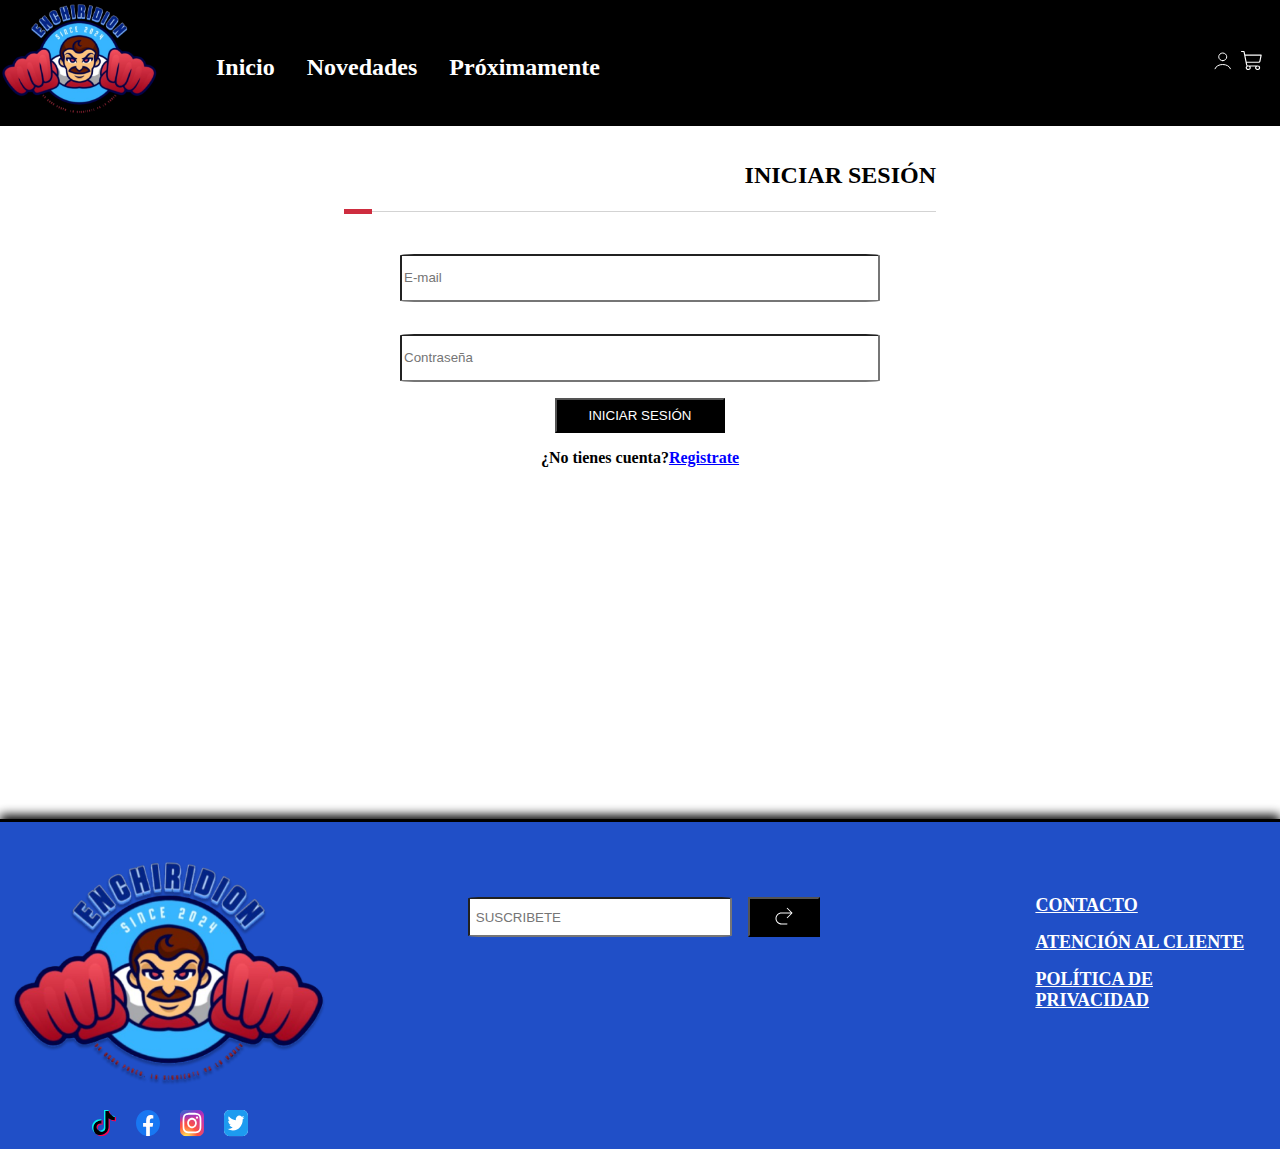
<file: src/user.html>
<!DOCTYPE html>
<html lang="es">

<head>
    <meta charset="UTF-8">
    <meta name="viewport" content="width=device-width, initial-scale=1.0">
    <title>Enchiridion</title>
    <link rel="shortcut icon" href="../imagenes/logo.png">
    <link rel="stylesheet" href="../css/estilos.css">
    <script src="../js/jquery-3.7.1.min.js"></script>
    <script src="../js/jquery.animate-colors-min.js"></script>
    <script src="../js/script.js"></script>
</head>

<body>
    <div>
        <header id="contCabecera">
            <nav class="menu">
                <label for="cb">
                    <img src="../iconos/menu.svg" alt="menuHamburguesa">
                </label>
                <input type="checkbox" id="cb">
                <ul>
                    <li><a href="../index.html">Inicio</a></li>
                    <li><a href="../src/novedades.html">Novedades</a></li>
                    <li><a href="../src/proximamente.html">Próximamente</a></li>
                    <li>
                        <label for="cb2" class="subMenu">
                            Categorias
                            <img src="../iconos/flechaBajo.svg" alt="flechaAbajo">
                        </label>
                        <input type="checkbox" id="cb2">
                        <ul>
                            <li><a href="#">AMERICANO</a></li>
                            <li><a href="#">EUROPEO</a></li>
                            <li><a href="#">ESPAÑOL</a></li>
                        </ul>
                    </li>
                </ul>
            </nav>
            <picture>
                <img src="../imagenes/logo.png" alt="logo">
            </picture>
            <div>
                <div>
                    <a href="../src/user.html">
                        <img src="../iconos/user.svg" alt="usuario">
                    </a>
                    <a href="../src/carrito.html">
                        <img src="../iconos/carrito.svg" alt="carrito">
                    </a>
                </div>
            </div>
        </header>
        <main>
            <section id="sec">
                <div class="contenedor">
                    <div>
                        <h2 class="titulo tituloDer">INICIAR SESIÓN</h2>
                    </div>
                    <div>
                        <p class="rojo"></p>
                        <p class="gris"></p>
                    </div>
                </div>
                <form action="user.php" method="POST">
                    <div>
                        <input type="text" id="email" name="email" placeholder="E-mail" required>
                    </div>
                    <div>
                        <input type="password" id="ps" name="ps" placeholder="Contraseña" required>
                    </div>
                    <button id="inicio" type="submit">INICIAR SESIÓN</button>
                    <div class="regis">¿No tienes cuenta?<a href="../src/registro.html">Registrate</a></div>
                </form>
            </section>
        </main>
        <footer id="contPie">
            <div class="blockNoti">
                <input type="text" id="notifi" name="notifi" placeholder=" SUSCRIBETE">
                <button type="submit" name="btnAtras"><img src="../iconos/flechaAtras.svg" alt="logo"></button>
            </div>
            <p>
                <a href="../src/QS.html">CONTACTO</a>
                <a href="../src/AC.html">ATENCIÓN AL CLIENTE</a>
                <a href="../src/PP.html">POLÍTICA DE PRIVACIDAD</a>
            </p>
            <div class="redesSocial">
                <picture class="logo">
                    <img src="../imagenes/logo.png" alt="logo">
                </picture>
                <div>
                    <picture>
                        <img src="../imagenes/RS/logos_tiktok-icon.svg" alt="tiktok">
                        <img src="../imagenes/RS/logos_facebook.svg" alt="facebook">
                        <img src="../imagenes/RS/skill-icons_instagram.svg" alt="instagram">
                        <img src="../imagenes/RS/skill-icons_twitter.svg" alt="twitter">
                    </picture>
                </div>
            </div>
        </footer>
    </div>
</body>

</html>
</file>
<file: css/estilos.css>
* {
    box-sizing: border-box;
}

body {
    margin: 0;
}

a {
    text-decoration: none;
    color: black;
}

ul li {
    list-style: none;
    margin: 0 2rem 1rem 0;
}

/*CABEZERA*/
header#contCabecera {
    background-color: black;
    display: flex;
    flex-direction: row;
    align-items: center;
    position: relative;
}

header#contCabecera nav.menu input {
    display: none;
}

header#contCabecera nav.menu ul {
    display: none;
    position: absolute;
    top: 87%;
    left: 0;
    width: 100%;
    background-color: white;
    z-index: 1001;
    padding-top: 1.5rem;
}

header#contCabecera nav.menu img {
    cursor: pointer;
}

header#contCabecera nav.menu ul li:nth-child(4) {
    padding-bottom: 5px;
}

header#contCabecera nav.menu ul li label.subMenu {
    cursor: pointer;
    display: block;
    font-size: large;
}

header#contCabecera nav.menu ul li a {
    font-size: large;
}

header#contCabecera nav.menu ul li>label.subMenu {
    display: flex;
    justify-content: space-between;
    align-items: center;
}

header#contCabecera nav.menu ul li>label.subMenu img {
    width: 16px;
    height: auto;
}

header#contCabecera nav.menu input#cb:checked+ul {
    display: block;
}

header#contCabecera nav.menu ul li input#cb2:checked+ul {
    display: block;
}

header#contCabecera picture {
    margin: 0 auto;
}

header#contCabecera nav.menu {
    margin-left: 1rem;
    margin-right: 1rem;
}

header#contCabecera div {
    margin-right: 0.5rem;
}

header#contCabecera picture>img {
    height: auto;
    width: 10rem;
}

/*BODY*/
/*Slider*/
.contenedor-slider {
    width: 100%;
    margin: 0 auto;
    padding: 1rem 0rem 1rem 0rem;
    position: relative;
}

.botones-slider {
    position: absolute;
    top: 42%;
    transform: translateY(-50%);
    background-color: white;
    color: black;
    border: none;
    cursor: pointer;
    font-size: 24px;
    width: 50px;
    height: 50px;
    border-radius: 50%;
    display: flex;
    align-items: center;
    justify-content: center;
    z-index: 1000;
    box-shadow: 0 4px 8px rgba(0, 0, 0, 0.2);
}

/* Posición de los botones */
button#imagen-anterior {
    left: 10px;
}

button#imagen-siguiente {
    right: 10px;
}

#miniatura-container {
    position: absolute;
    width: 100px;
    height: auto;
    display: none;
    bottom: 3.5rem;
    left: 45%;
    z-index: 500;
}

#miniatura-container img {
    width: 100%;
    height: auto;
    border: solid #424f66 3px;
}

#miniatura-imagenes ul {
    display: flex;
    justify-content: space-around;
}

#miniatura-imagenes ul {
    cursor: pointer;
}

.slider-wrapper {
    margin: 0 auto;
    z-index: 500;
    position: relative;
    width: 90%;
    height: 260px;
    background: #FFF;
    overflow: hidden;
    width: 100%;
}

.slider-wrapper li {
    display: none;
}

.slider-wrapper .current-slide {
    display: block;
}

.slider-wrapper img {
    position: absolute;
    /*max-width: 100%;*/
    width: 100%;
    height: auto;
    top: 0;
    left: 0;
}

/**
   * ---[Caption] ---------------------- 
   **/

.slider-wrapper .caption {
    position: absolute;
    bottom: 0;
    left: 0;
    background: rgba(0, 0, 0, 0.65);
    width: 100%;
    padding: 10px;
    color: #FFF;
    -webkit-transform: translateY(100%);
    -ms-transform: translateY(100%);
    -o-transform: translateY(100%);
    transform: translateY(100%);
    opacity: 0;
    -webkit-transition: all 0.4s ease;
    -o-transition: all 0.4s ease;
    transition: all 0.4s ease;
}

.slider-wrapper li:hover .caption {
    -webkit-transform: translateY(0);
    -ms-transform: translateY(0);
    -o-transform: translateY(0);
    transform: translateY(0);
    opacity: 1;
}

.slider-wrapper h2 {
    color: #00c5b9;
    font-size: 2em;
    font-weight: 400;
    margin-bottom: 6px;
}

.slider-wrapper p {
    font-size: 1.6em;
    font-weight: 300;
    line-height: 1.4em;
}

/**
   * ---[Botones-Control] ---------------------- 
   **/

.control-buttons {
    margin-top: 15px;
    text-align: center;
}

.control-buttons li {
    cursor: pointer;
    display: inline-block;
    background: #424f66;
    text-indent: -99999px;
    height: 12px;
    width: 12px;
    margin: 0 6px;
    -webkit-border-radius: 50%;
    -moz-border-radius: 50%;
    border-radius: 50%;
}

.control-buttons li.active {
    background: black;
}

.authors {
    text-align: center;
    color: #7a8699;
    display: block;
    font-size: 1.6em;
    font-weight: 300;
    margin-top: 80px;
    font-size: 300;
}

/*Fin Slider*/
main section#sec {
    display: flex;
    flex-direction: row;
    flex-wrap: wrap;
    justify-content: space-between;
}

main section#sec div.contenedor {
    width: 100%;
    display: flex;
    flex-direction: column;
    align-items: center;
    padding: 0 0.5rem 0.5rem 0.5rem;
    margin-bottom: 1rem;
}

main section#sec div.contenedor h2.titulo {
    flex-grow: 1;
}

main section#sec div.contenedor h2.tituloDer {
    text-align: right;
}

main section#sec div.contenedor div {
    display: flex;
    align-items: center;
    width: 100%;
}

main section#sec div.contenedor a {
    color: red;
    font-size: small;
    margin-left: auto;
    display: none;
}

main section#sec div.contenedor p.gris {
    margin: 0;
    border-bottom: 1px solid lightgray;
    width: 100%;
}

main section#sec div.contenedor p.rojo {
    border-bottom: 5px solid #CE2D3F;
    width: 10%;
    margin: 0;
}

main section#sec article.itemSec {
    display: flex;
    flex-direction: column;
    flex: 0 30%;
    align-items: center;
    margin: 0.5rem;
    margin-bottom: 3rem;
}

main section#sec article.itemSec picture img {
    height: auto;
    width: 10rem;
}

main section#sec article.itemSec button {
    background-color: black;
    color: white;
    padding: 0.5rem 2rem 0.5rem 2rem;
    cursor: pointer;
}

main section#sec div.contOpcCarr {
    display: flex;
    flex-direction: row;
    width: 100%;
    justify-content: space-between;
    background-color: lightgrey;
    font-size: small;
    align-items: center;
    margin: 0 0.5rem 0 0.5rem;
}

main section#sec div.contOpcCarr div {
    display: flex;
    flex-direction: row;
    margin-left: 1rem;
    margin-right: 1rem;
}

main section#sec div.contOpcCarr div p:nth-child(1) {
    margin-right: 2rem;
}

/*CARRITO*/
main section#sec article.artCarr {
    display: flex;
    flex-direction: row;
    align-items: center;
    width: 100%;
    justify-content: space-between;
    margin-top: 0.5rem;
    border-bottom: 1px solid lightgrey;
    margin: 1rem 1rem 0 1rem;
    padding-bottom: 1rem;
}


main section#sec article.artCarr picture.imgArtCarr img {
    height: auto;
    width: 7rem;
}

main section#sec article.artCarr p.tituloArtCarr {
    padding-bottom: 8rem;
}

main section#sec article.artCarr picture.spinner {
    margin-left: 5rem;
}

main section#sec article.artCarr p.precio {
    color: red;
    margin-right: 0.5rem;
}

main section#sec div.secCodPromo {
    background-color: lightgrey;
    width: 100%;
    border: 1px solid lightgray;
    margin: 2rem 1rem 2rem 1rem;
}

main section#sec div.secCodPromo h2 {
    margin-left: 1rem;
}

main section#sec div.secCodPromo div.blockNoti {
    display: flex;
    flex-direction: row;
    width: 100%;
    margin-bottom: 2rem;
}

main section#sec div.secCodPromo div.blockNoti input {
    width: 60%;
    height: 2.5rem;
    border-radius: 4%;
    margin: 1.5rem 1rem 0 4rem;
}

main section#sec div.secCodPromo div.blockNoti button {
    height: 2.5rem;
    width: 4.5rem;
    background-color: black;
    cursor: pointer;
    margin-top: 1.5rem;
}

main section#sec div.secCodPromo p {
    margin: 0 0 1rem 1rem;
}

main section#sec div.secCodPromo p span {
    color: blue;
    text-decoration: underline;
    cursor: pointer;
}

main section#sec div.totalPedido {
    width: 100%;
    text-align: right;
    margin: 0 1rem 1rem 1rem;
    font-weight: bold;
}

main section#sec div.totalPedido p {
    font-size: x-large;
    border-bottom: 1px solid lightgrey;
    padding-bottom: 0.5rem;
}

main section#sec div.totalPedido p span {
    color: red;
    margin-left: 1rem;
}

main section#sec div.totalPedido a {
    background-color: black;
    color: white;
    padding: 0.5rem 0.5rem 0.5rem 0.5rem;
    border: 2px solid black;
    cursor: pointer;
    margin-right: 0.6rem;
    font-size: small;
}

.p {
    margin-bottom: 2rem;
}

/*PROD*/
main section#sec article.prodCarr {
    display: flex;
    flex-direction: column;
    align-items: center;
    width: 100%;
    margin: 2rem 1rem 0 0;
    padding: 0 0.5rem 0 0.5rem;
}

main section#sec article.prodCarr div.totalPedidoProd {
    display: flex;
    align-items: center;
    width: 100%;
}

main section#sec article.prodCarr div.tituloArtProd {
    font-weight: bold;
    font-size: large;
    margin: 2rem 0 2rem 0;
}

main section#sec article.prodCarr div.totalPedidoProd div {
    display: flex;
    flex-direction: row;
    flex-wrap: wrap;
    font-weight: bold;
    width: 100%;
    margin-bottom: 0.5rem;
}

main section#sec article.prodCarr div.totalPedidoProd div span {
    color: red;
    margin-left: 1rem;
}

main section#sec article.prodCarr div.totalPedidoProd div button {
    background-color: black;
    color: white;
    padding: 0.5rem 2rem 0.5rem 2rem;
    cursor: pointer;
}

main section#sec article.prodCarr div.totalPedidoProd picture {
    margin-left: auto;
}

main section#sec article.prodCarr picture.imgProd img {
    height: auto;
    width: 15rem;
}

main section#sec article.prodCarr div.verde {
    display: flex;
    align-items: center;
    padding-right: 15rem;
}

main section#sec article.prodCarr div.verde span:nth-child(1) {
    background-color: #55F047;
    font-size: small;
    font-weight: bold;
    padding: 5px;
    border-radius: 10%;
}

main section#sec article.prodCarr div.verde span:nth-child(2) {
    background-color: white;
    font-size: x-small;
    height: auto;
    padding-left: 1rem;
}

main section#sec div.descrip {
    text-align: justify;
    margin: 0 1rem 2rem 1rem;
}

/*QS*/
main section#sec div.gris {
    background-color: lightgrey;
    padding: 1rem;
}

/*INICIO DE SESIÓN*/
main section#sec form {
    display: flex;
    flex-direction: column;
    align-items: center;
    width: 100%;
    font-weight: bold;
}

main section#sec form div {
    display: flex;
    flex-direction: row;
    margin: 1rem;
}

main section#sec form div input {
    width: 30rem;
    height: 3rem;
    border-radius: 3%;
}

main section#sec form button {
    background-color: black;
    color: white;
    padding: 0.5rem 2rem 0.5rem 2rem;
    cursor: pointer;
}

main section#sec form div.regis a {
    color: blue;
    text-decoration: underline;
}

/*PROCESO DE COMPRA*/
main section#sec form div.contForm {
    display: flex;
    flex-direction: column;
}

main section#sec form div.contForm h3 {
    margin-left: 2rem;
}

main section#sec form div.contForm div {
    display: flex;
    flex-direction: column;
}

main section#sec form div.contForm div input#ciudad {
    width: 60%;
    margin-right: 3rem;
}

main section#sec form div.contForm div input#cp {
    width: 30%;
}

main section#sec form div.contForm div input#fc {
    width: 50%;
    margin-right: 3rem;
}

main section#sec form div.contForm div input#cs {
    width: 50%;
}

main section#sec form div.contForm div div.form2 {
    display: flex;
    flex-direction: row;
}

main section#sec form div.btnComprar {
    margin-left: auto;
}

/*PIE*/
footer#contPie {
    background-color: #204FC7;
    display: flex;
    flex-direction: column;
    justify-content: space-between;
    align-items: center;
    border-top: 3px solid black;
    box-shadow: 0px -4px 10px black;
    margin-top: 20rem;
}

footer#contPie p a {
    text-decoration: none;
}

footer#contPie section#ubicacion {
    display: none;
}

footer#contPie div.redesSocial picture.logo img {
    height: auto;
    width: 10rem;
}

footer#contPie div.blockNoti {
    display: flex;
    flex-direction: row;
    width: 100%;
}

footer#contPie div.blockNoti input {
    width: 60%;
    height: 2.5rem;
    border-radius: 4%;
    margin: 1.5rem 1rem 0 4rem;
}

footer#contPie div.blockNoti button {
    height: 2.5rem;
    width: 4.5rem;
    background-color: black;
    cursor: pointer;
    margin-top: 1.5rem;
}

footer#contPie p {
    display: flex;
    flex-direction: column;
    align-items: center;
}

footer#contPie p a {
    color: white;
    margin-top: 1rem;
    text-decoration: underline;
    font-weight: bold;
}

footer#contPie div.redesSocial div img {
    height: auto;
    width: 1.5rem;
    margin: 0.5rem;
}

div#volverarriba {
    width: 3rem;
    height: 3rem;
    background-color: white;
    border-radius: 50%;
    position: fixed;
    right: 1rem;
    bottom: 1rem;
    text-align: center;
    opacity: 1;
    display: none;
    box-shadow: 0 4px 8px rgba(0, 0, 0, 0.2);
    z-index: 999;
    transition: opacity 0.3s ease;
}

div#volverarriba a {
    display: flex;
    align-items: center;
    justify-content: center;
    width: 100%;
    height: 100%;
}

div#volverarriba img {
    width: 2rem;
    height: 2rem;
}

@media(min-width: 768px) {
    .contenedor-slider {
        width: 800px;
    }

    main section#sec {
        justify-content: flex-start;
    }

    main section#sec article.itemSec {
        flex: 0 20%;
        margin-left: 1.9rem;
    }

    section#sec {
        flex-direction: row;
        flex-wrap: wrap;
    }

    main section#sec div.contenedor div:nth-child(2) p.rojo {
        width: 6%;
    }

    main section#sec article.prodCarr {
        width: 50%;
    }

    section#sec div.contProd {
        display: flex;
        flex-direction: row;
    }

    section#sec div.contProd div.contenedor {
        padding-top: 2rem;
        padding-right: 1rem;
    }

    main section#sec article.prodCarr div.verde span:nth-child(2) {
        display: none;
    }

    main section#sec article.artCarr picture.spinner {
        margin-left: 20rem;
    }

    footer#contPie {
        flex-direction: row;
        flex-wrap: wrap;
    }

    footer#contPie div.blockNoti {
        width: 50%;
        order: 2;
        padding-right: 5rem;
        padding-bottom: 3rem;
    }

    footer#contPie div.redesSocial {
        order: 3;
        width: 100%;
        margin: 0 auto;
        text-align: center;
    }

    footer#contPie p {
        width: 50%;
        order: 2;
        padding-left: 7rem;
        align-items: start;
    }
}

@media(min-width: 1024px) {
    .contenedor-slider {
        width: 100%;
    }

    header#contCabecera picture {
        margin: 0;
        order: 1;
    }

    header#contCabecera nav.menu {
        order: 2;
    }

    header#contCabecera div {
        order: 3;
        margin-left: auto;
    }

    header#contCabecera nav.menu label,
    header#contCabecera nav.menu ul li:nth-child(4) ul{
        display: none;
    }

    header#contCabecera nav.menu ul {
        display: flex;
        position: relative;
        top: 0;
        background-color: black;
    }

    header#contCabecera nav.menu ul li a {
        color: white;
        font-size: x-large;
        font-weight: bold;
    }

    main {
        width: 50%;
        margin: auto;
    }

    main section#sec {
        padding: 1rem;
    }

    main section#sec div.contenedor div:nth-child(2) p.rojo {
        width: 5%;
    }

    main section#sec article.artCarr picture.spinner {
        margin-left: 20rem;
    }

    main section#sec div.contOpcCarr div p:nth-child(1) {
        margin-right: 4rem;
    }

    main section#sec form div.btnComprar {
        margin-right: 13.8rem;
    }

    footer#contPie {
        flex-wrap: nowrap;
    }

    footer#contPie div.blockNoti {
        order: 2;
        padding-bottom: 10rem;
        padding-left: 4rem;
    }

    footer#contPie div.redesSocial {
        order: 1;
        text-align: center;
        padding-top: 2rem;
        width: 30%;
    }

    footer#contPie div.redesSocial picture.logo img {
        height: auto;
        width: 20rem;
    }

    footer#contPie p {
        order: 3;
        align-items: start;
        width: 30%;
        padding-bottom: 5rem;
        font-size: large;
        padding-right: 2rem;
    }
}
</file>
